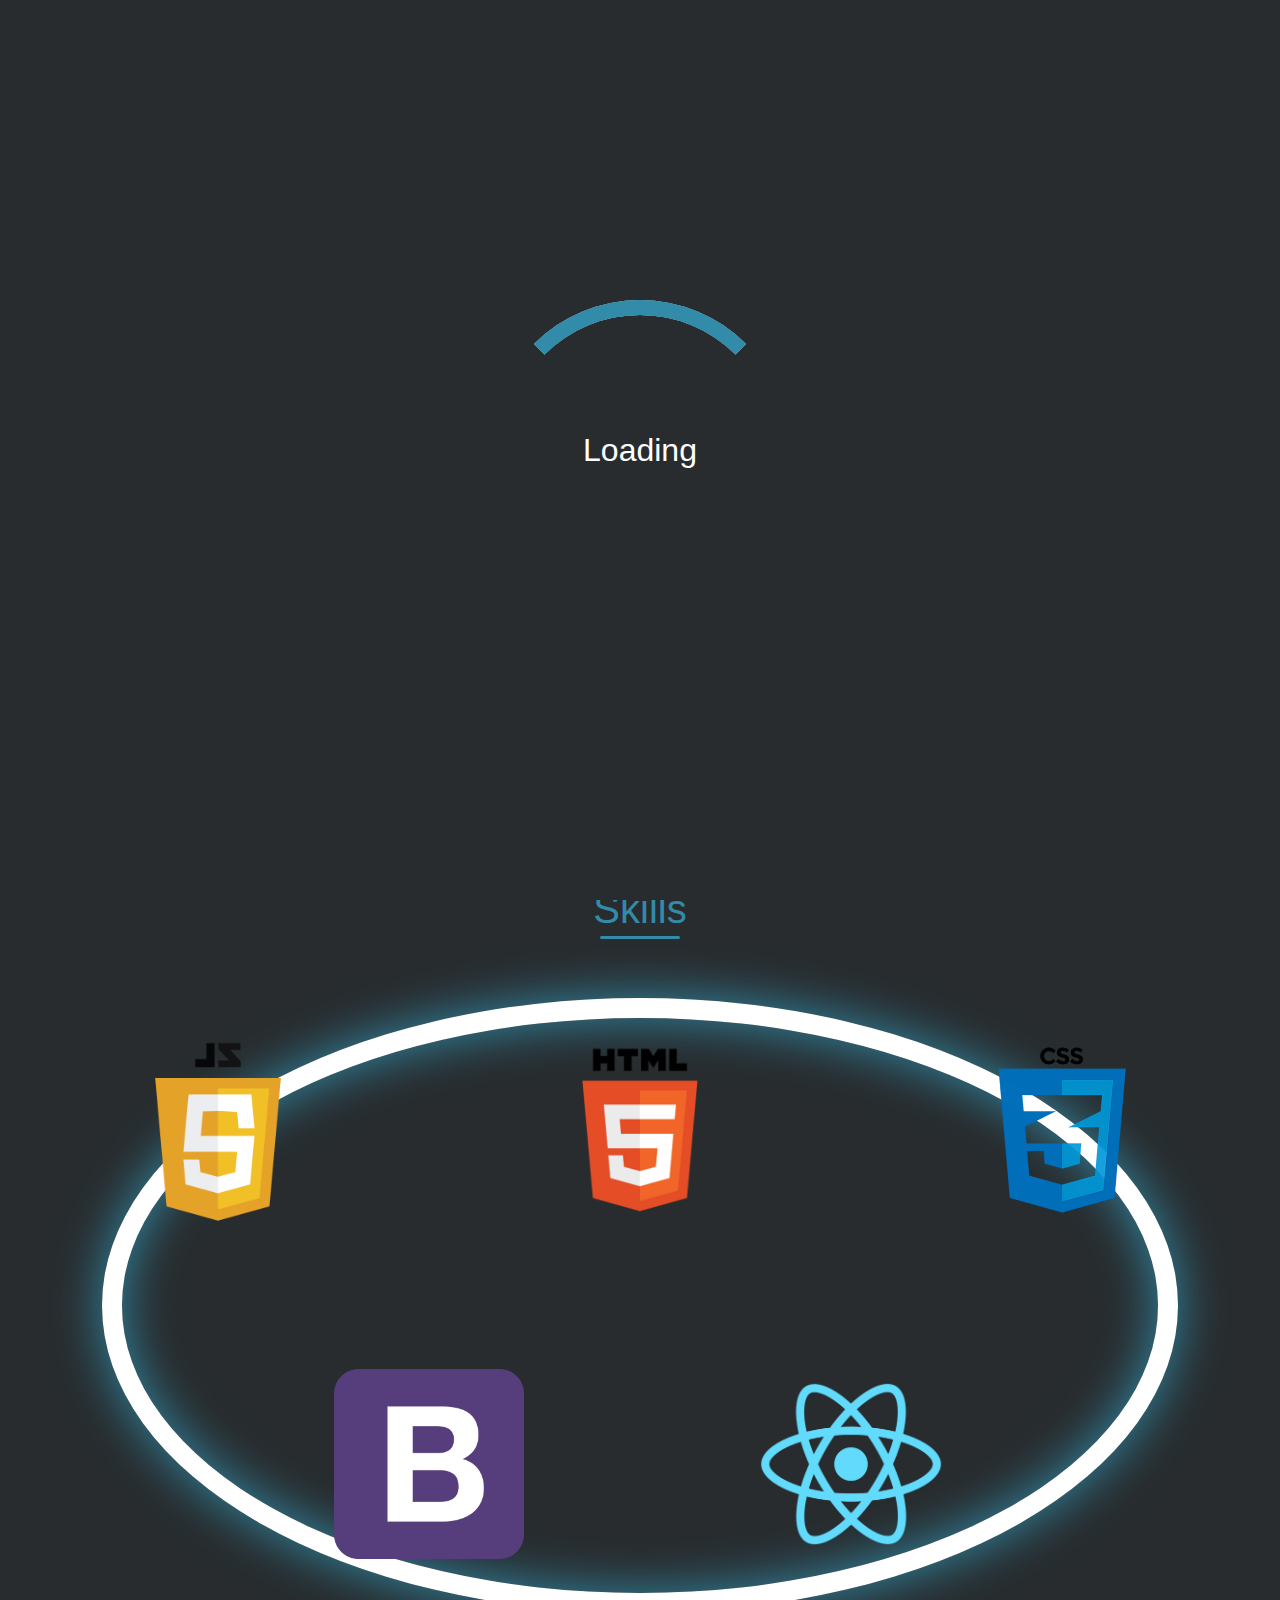
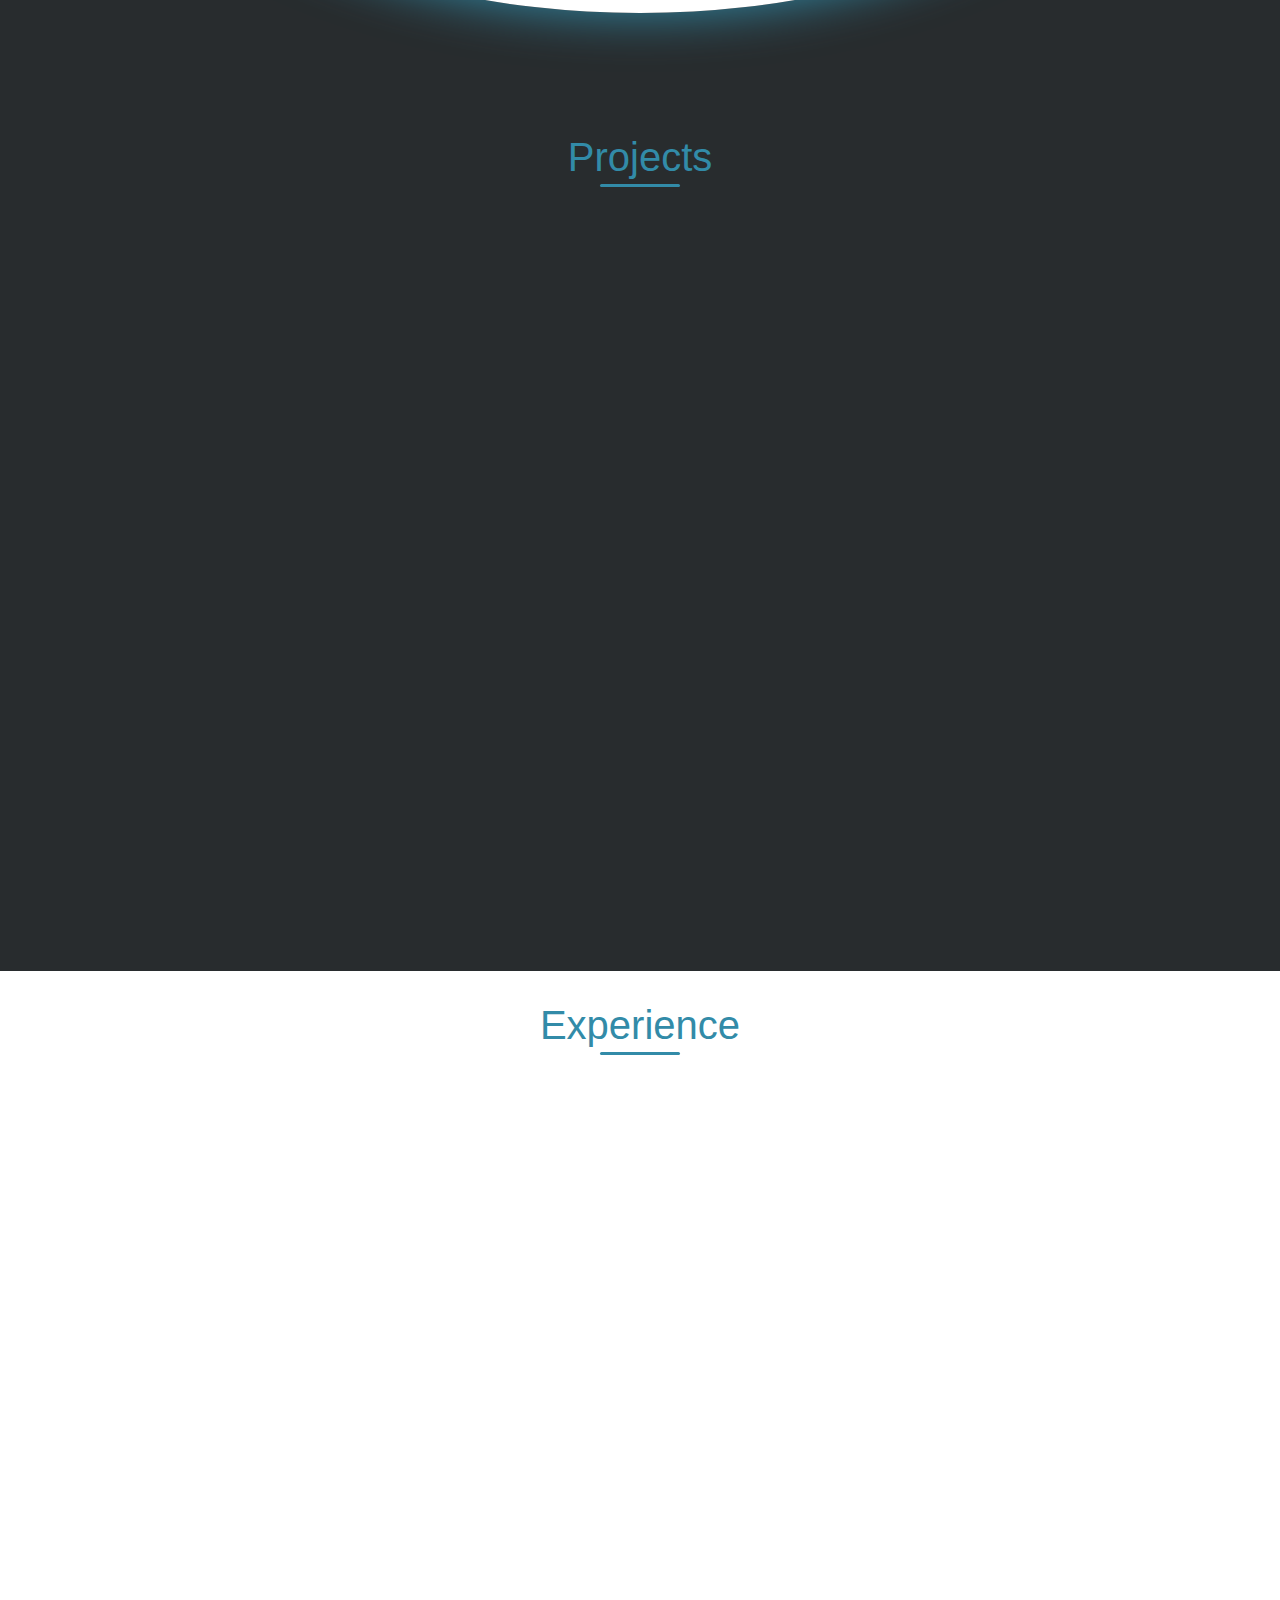
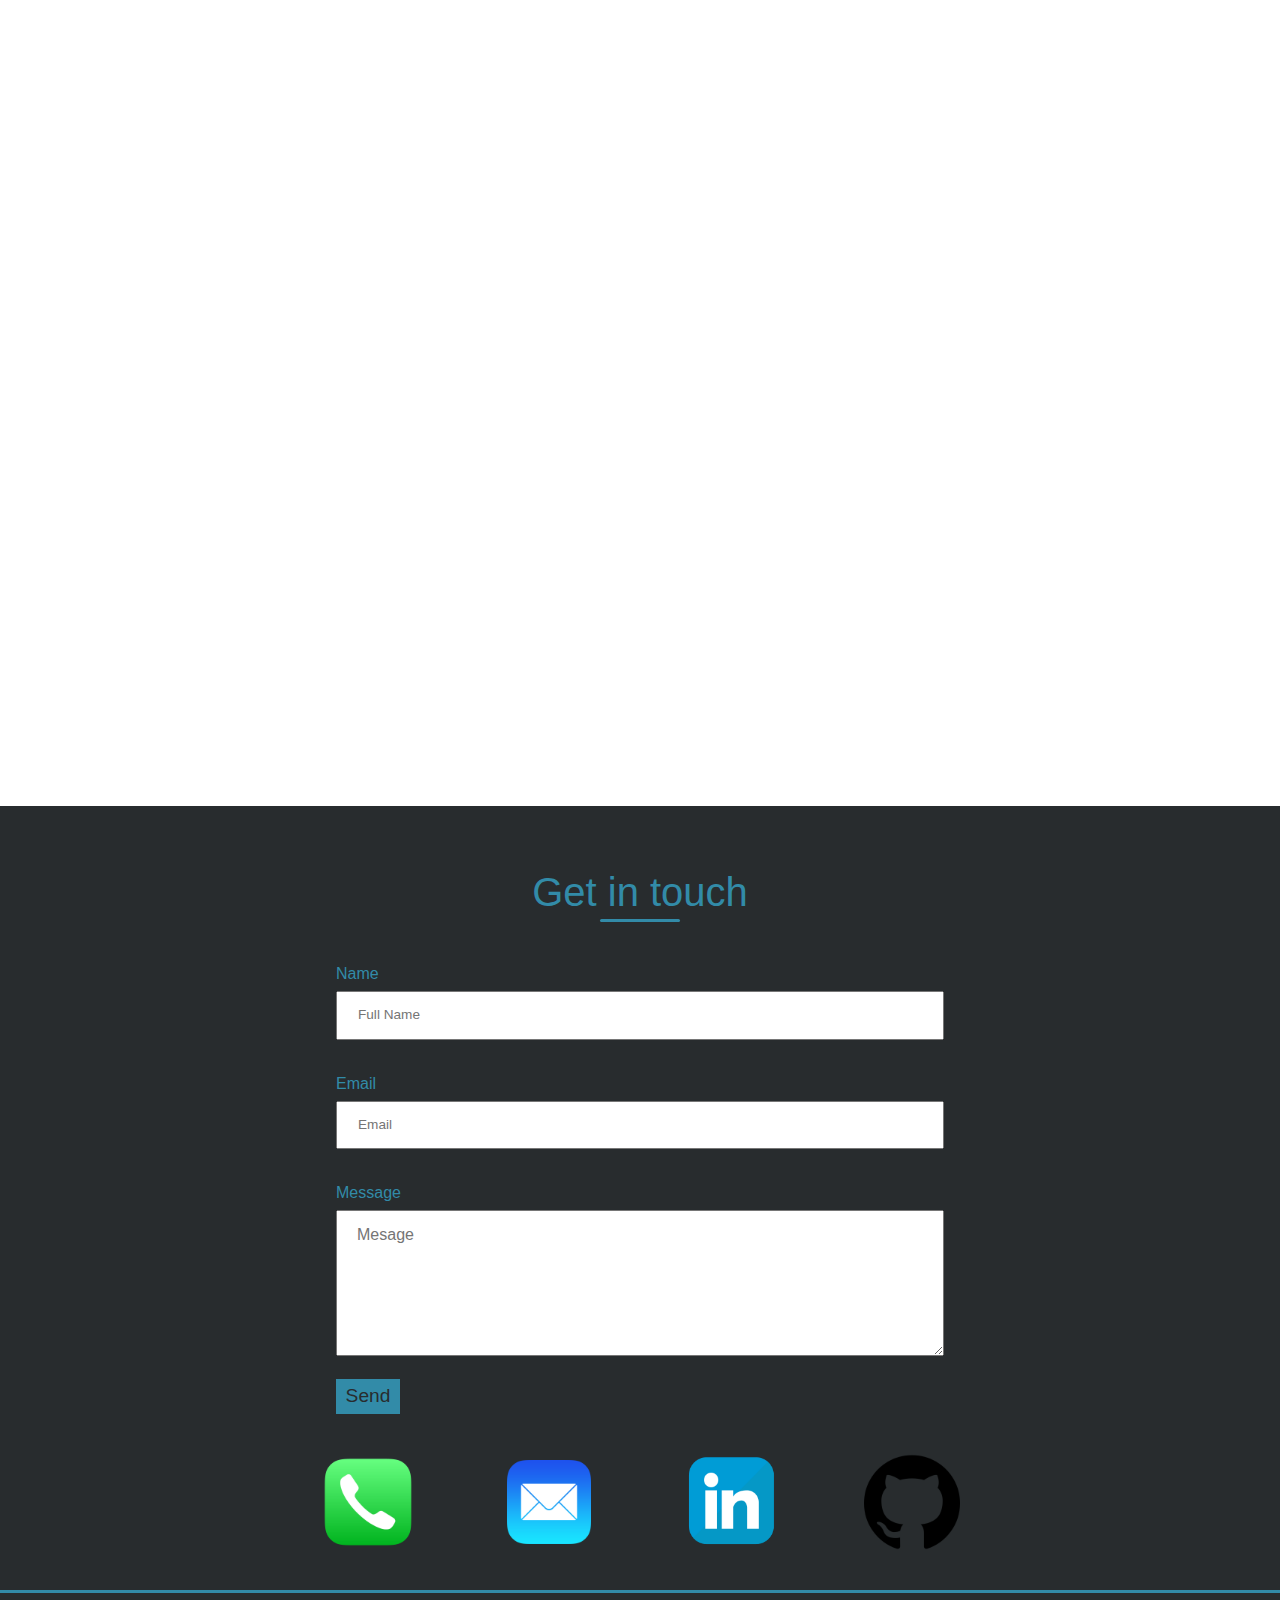
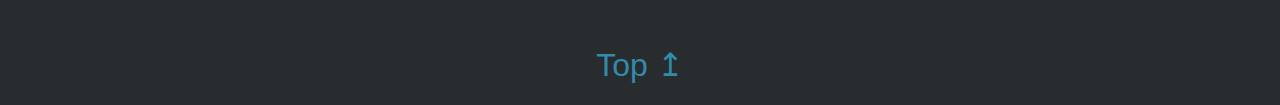
<file: index.html>
<!DOCTYPE html>
<html lang="en">
<head>
    <meta charset="UTF-8">
    <meta name="viewport" content="width=device-width, initial-scale=1.0">
    <title>Jareth's Portfolio</title>
    <link rel="stylesheet" href="/css/style.css">
    <!-- Bootstrap Timeline -->
    <link href="//maxcdn.bootstrapcdn.com/bootstrap/4.1.1/css/bootstrap.min.css" rel="stylesheet" id="bootstrap-css">
    <script src="//maxcdn.bootstrapcdn.com/bootstrap/4.1.1/js/bootstrap.min.js"></script>
    <script src="//cdnjs.cloudflare.com/ajax/libs/jquery/3.2.1/jquery.min.js"></script>
    <link rel="stylesheet" href="https://use.fontawesome.com/releases/v5.2.0/css/all.css" integrity="sha384-hWVjflwFxL6sNzntih27bfxkr27PmbbK/iSvJ+a4+0owXq79v+lsFkW54bOGbiDQ" crossorigin="anonymous">
    <link rel="stylesheet" href="/css/bootstrap.css">
    <!-- Favicon -->
    <link rel="shortcut icon" type="image/jpg" href="image/pexels-lukas-574071.jpg">
</head>
<body class="active">
    <div class="loading-wrapper active">
        <div class="spinner active">
            <div class="spinner-text">Loading</div>
            <div class="spinner-sector spinner-sector-1"></div>
            <div class="spinner-sector spinner-sector-2"></div>
            <div class="spinner-sector spinner-sector-3"></div>
        </div>
    </div>
    
    <header>
        <div id="topContainer">
        <a href="#top" id="home">Jareth Smith</a>
        <nav id="menuItems">
            
            <a data-page="about" href="#about" >About</a>
            <a data-page="skills" href="#skills" >Skills</a>
            <a data-page="projects" href="#projects" >Projects</a>
            <a data-page="experience" href="#experience" >Experience</a>
            <a data-page="contact" href="#contact" >Contact</a>
            
        </nav>
        <img src="image/open-menu.png" alt="" class="menu-icon" id="menuIcon">
        
    </div>
    
    <div class="clear"></div>
    </header>
    
    <section id="top">
        <div class="headingWrap">
       <h1 class="typing"></h1>
    </div>
    </section>
    <hr class="hr">
    <div class="wrapContainer">

    <section data-index="0" id="about" class="about">
        <div id="aboutImage" >
            <div class="head">
                <div class="hair">
                    <div class="hair-corner"></div>
                </div>
                <div class="brows">
                    <div class="brow"></div>
                    <div class="brow"></div>
                </div>
                <div class="eyes">
                    <div class="eye"></div>
                    <div class="eye"></div>
                </div>
                <div class="nose"></div>
                <div class="mouth"></div>
                <div class="ears">
                    <div class="ear"></div>
                    <div class="ear"></div>
                </div>
            </div>
        </div>
        <div id="aboutMe" >
            <h1 class="title">About me</h1>
            <p>I’m a proactive responsible person with a desire to learn new skills, which is why I enrolled myself on a self-funded IT training course to improve my knowledge and practical ability to become a Front-end Developer. I learnt a lot about the fundamentals of programming of languages both front and  back end on this course. 
                <br>
                In January I started to intern as a front end developer for Humanitarian Operations, this required knowledge from the course to be applied in a practical real life environment where I feel my skills have really progressed.
                <br>
                I thrive in a challenging environment where I can continue to push what I know. I’m looking for a Junior Developer role, which will enable me to continue to grow as an IT professional inside the industry.
                 

            </p>
        </div>
    </section>
</div>
<!-- <hr class="hr"> -->
<h1 class="title" id="skill-title">Skills</h1>
    <section data-index="0" id="skills" class="skills ">
        
        
        <!-- <div class="circle"> -->
            <div class="skill-container">
                <div class="animation-container ">
                    <div class="flexBox ">
                        <img src="/image/js.png"  alt="">
                    </div>
                </div>
                <div class="animation-container">
                    <div class="flexBox">
                        <img src="/image/html.png" alt="">
                    </div>
                </div>
                <div class="animation-container">
                    <div class="flexBox">
                        <img src="/image/css.png" alt="">
                    </div>
                </div>
            </div>
            <div class="skill-container ">
                <div class="animation-container">
                    <div class="flexBox">
                        <img src="/image/bootstraplogo.png" alt="">
                    </div>
                </div>
                <div class="animation-container">
                    <div class="flexBox">
                        <img src="/image/reactlogo.png" alt="">
                    </div>
                </div>
            </div>
    </section>
    <div class="wrapContainer">
    <section data-index="0" id="projects" class="projects">
        <h1 class="title margin">Projects</h1>
        <div class="projectsDiv fade-in">
            
            <div class="project1">
                <a href="/barkingBoxes/index.html" target="_blank" class="project-link">
                <h1 class="projectTitle1">Barking Boxes</h1>
                <p class="projectContent">This project is an E-commerce fully responsive website created with HTML, CSS, and JavaScript. There are some cool features to this website which include a fully functioning shopping cart using javascript through local storage.</P>
                </a>
            </div>
       
            <div class="project2">
                <a href="/weather-app/index.html" target="_blank" class="project-link">
                <h1 class="projectTitle2">Weather App</h1>
                <p class="projectContent">This project is created using HTML, CSS and javascript with two Api's. One to search locations around the world then pass it through the other to create a weather forecast. This project also has some cool animation features.</P>
                </a>
            </div>
        </div>
        <div class="projectsDiv fade-in" >
            
            <div class="project4">
                <a href="/PrestigePlastering/index.html" target="_blank" class="project-link">
                <h1 class="projectTitle4">Prestige Plastering</h1>
                <p class="projectContent">Project I did for a client to advertise his plastering business. Created using front-end technologies HTML, CSS3 and JavaScript</P>
                </a>
            </div>
            <div class="project3" >
                <a href="/Battleships-1/singleplayer.html" target="_blank" class="project-link">
                <h1 class="projectTitle3">Battleships</h1>
                <p class="projectContent">A very popular boardgame I love to play made into a fully responsive internet game using subtle animations to add style to the game. Developed using HTML, CSS and JavaScript.</P>
                </a>
            </div>
        </div>
    </section>
    </div>
    <section data-index="0" id="experience" class="experience">
        <h1 class="title margin">Experience</h1>
        <div class="container">
            
            <div class="row">
                <div class="col-md-12">
                    <div class="main-timeline5">
                        <div class="timeline slide-in from-right">
                            <div class="timeline-icon"><span class="year">2021</span></div>
                            <div class="timeline-content">
                                <h3 class="title">Humanitarian Operations - Intern Front End Developer</h3>
                                <p class="description">
                                    This role includes working closely with the designs team as well as the back end developers to create a UI /UX with the consumer in mind. As part of this role I have contributed by putting forward ideas to the design team then implementing these features onto the front end.  
                                </p>
                            </div>
                        </div>
                        <div class="timeline slide-in from-left">
                            <div class="timeline-icon"><span class="year">2020</span></div>
                            <div class="timeline-content">
                                <h3 class="title">Just IT - Developer Program</h3>
                                <p class="description">
                                    I learned an incredible amount of technical skills on this course from front-end development with JavaScript, CSS and HTML to back-end with C#, ASP.NET and SQL Server giving me tons of exposure to different languages and techniques across the board in development.
                                </p>
                            </div>
                        </div>
                        <div class="timeline slide-in from-right">
                            <div class="timeline-icon"><span class="year">2018</span></div>
                            <div class="timeline-content">
                                <h3 class="title">BGL Markets - Futures Trader</h3>
                                <p class="description">
                                    During my time at BGL I had a lot of jobs but most relevant is working with developers to create algorithms that made prices and implemented strategies in the Interest rate market. This required lots of teamwork and effective communication.
                                </p>
                            </div>
                        </div>
                        <div class="timeline slide-in from-left">
                            <div class="timeline-icon"><span class="year">2016</span></div>
                            <div class="timeline-content">
                                <h3 class="title">Personal Trainer</h3>
                                <p class="description">
                                    Being a personal trainer showed me how to work on my own initiative to get new clients and make plans etc, I ran an online program where my clients could login and get meal/ workout plans etc.. This was using wordpress.
                                </p>
                            </div>
                        </div>
                    </div>
                </div>
            </div>
        </div>
    </section>
    <div class="wrapContainer margin-top" >
        <h1 class="title margin">Get in touch</h1>
    <section data-index="0" id="contact" class="contact">
          <form class="contact-form" action="https://formspree.io/f/xqkgyeyp" method="POST">
            <div class="inputwrapper">
                <label for="name" class="newline">Name</label>
                <input type="text" id="name" name="name" class="name" placeholder="Full Name" required>
            </div>
            <div class="inputwrapper">
                <label for="email" class="newline">Email</label>
                <input type="text" name="email" id="email" class="email" placeholder="Email" required>
            </div>
            <div class="inputwrapper">
                <label for="message" class="newline">Message</label>
                <textarea name="message" id="message" class="message" cols="100" rows="5" placeholder="Mesage"></textarea>
            </div>
            <input type="submit" value="Send" class="submitForm">
          </form>
       <div class="fourBox">
            <div class="box1">
                <a href="callto:+447905067359"><img src="/image/phone.png" alt=""></a>
            </div>
            <div class="box1">
                <a href="mailto:jareth_smith@hotmail.com"><img src="/image/mail.png" alt=""></a>
            </div>
            <div class="box1">
                <a href="https://www.linkedin.com/in/jareth-smith-0a225a198/" target="_blank"><img src="/image/linkedin.png" alt="" ></a>
            </div>
            <div class="box1">
                <a href="https://github.com/jareth95" target="_blank"><img src="/image/github.png" alt=""></a>
            </div> 
        </div>     
        <hr class="hr">
       
    
    </section>
</div>
<footer>
    <a href="#top" id="footerB">Top &mapstoup;</a>
</footer>
<script src="/script.js"></script>
</body>
</html>
</file>
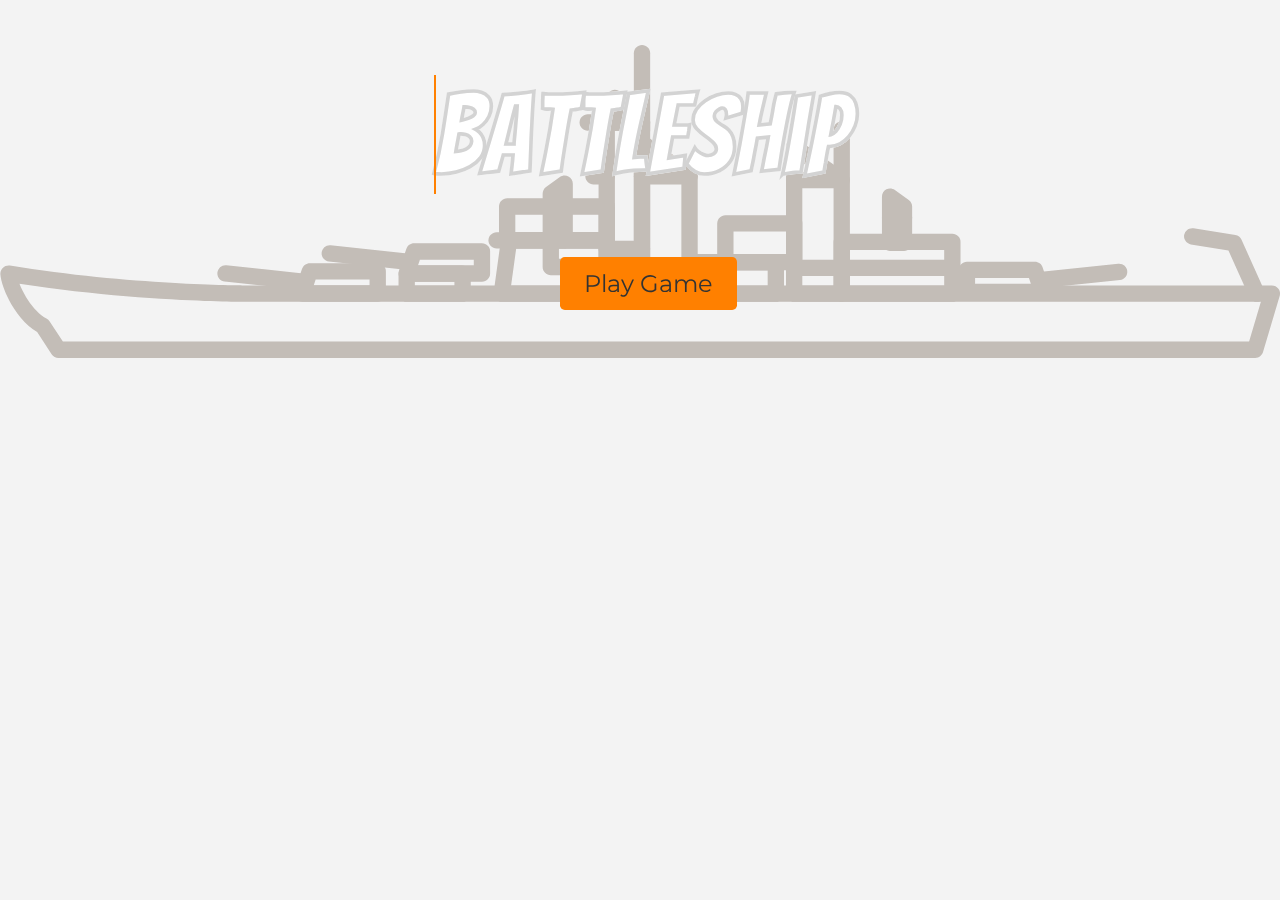
<file: Battleships-1/index.html>
<!DOCTYPE html>
<html lang="en">
<head>
    <meta charset="UTF-8">
    <meta name="viewport" content="width=device-width, initial-scale=1.0">
    <title>Battleships</title>
    <link rel="stylesheet" href="/Battleships-1/style.css">
    <!-- Google font -->
    <link rel="preconnect" href="https://fonts.gstatic.com">
    <link href="https://fonts.googleapis.com/css2?family=Bangers&family=Montserrat&display=swap" rel="stylesheet">
</head>
<body>
    <div class="splash-container">
        <h1 class="splash-title">Battleship</h1>
        <div>
            <a href="/Battleships-1/singleplayer.html" class="btn splash-btn">Play Game</a>
        </div>
    </div>
    <img src="/Battleships-1/images/battleship-large.svg" class="splash-battleship-image" alt="">
</body>
</html>
</file>
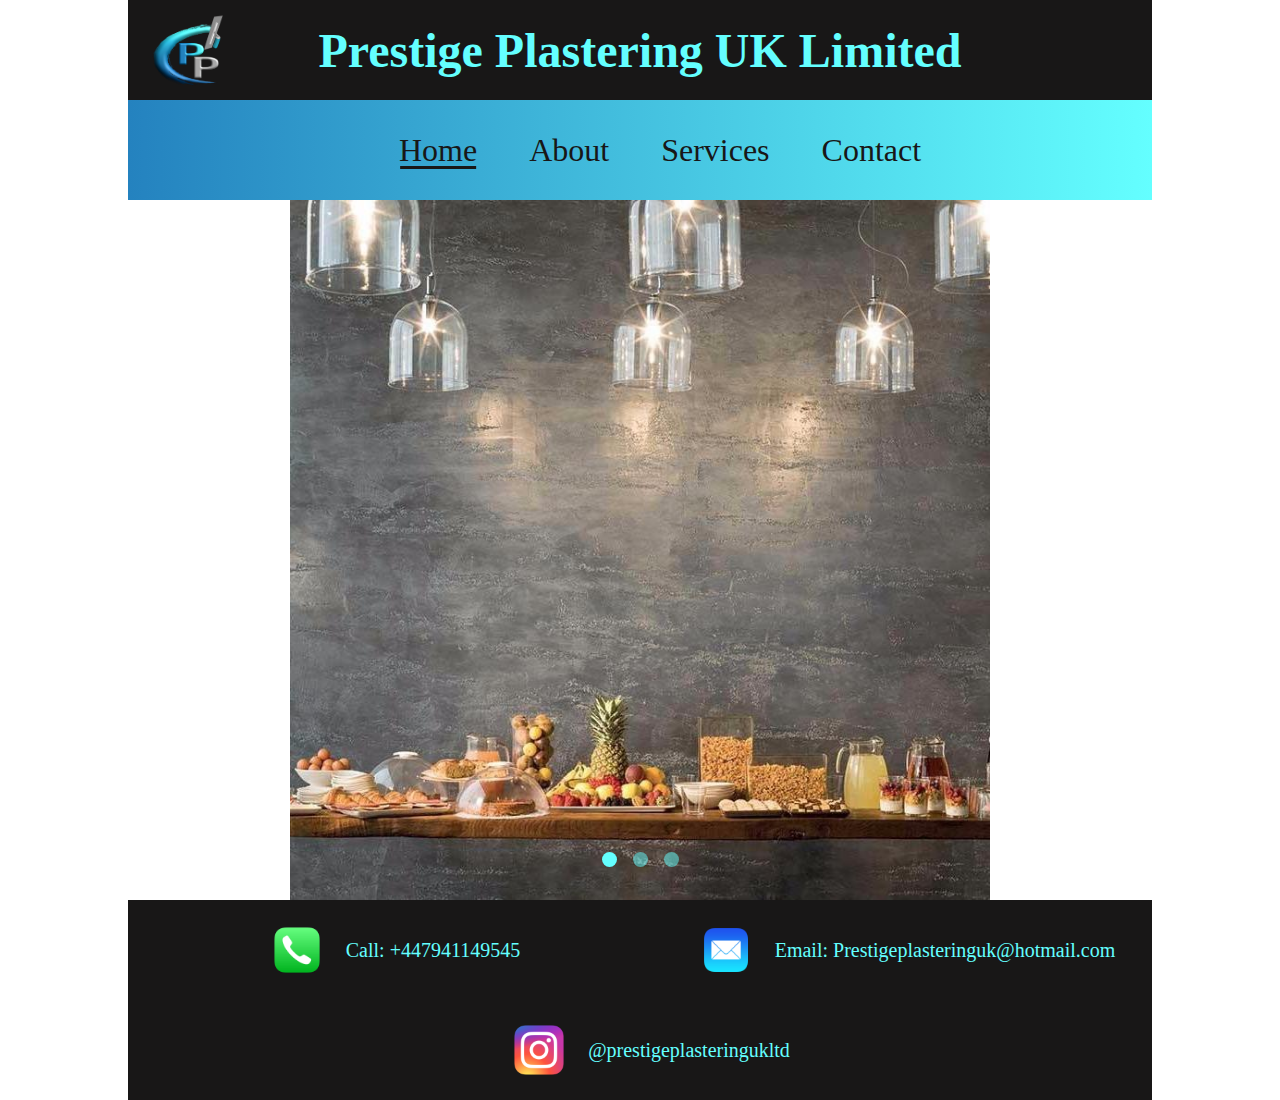
<file: PrestigePlastering/index.html>
<!DOCTYPE html>
<html lang="en">
<head>
    <meta charset="UTF-8">
    <meta http-equiv="X-UA-Compatible" content="IE=edge">
    <meta name="viewport" content="width=device-width, initial-scale=1.0">
    <title>Prestige Plastering</title>
    <link rel="stylesheet" href="/PrestigePlastering/style.css">
    <!-- Favicon -->
    <link rel="shortcut icon" type="image/png" href="/PrestigePlastering/images/fava.jpg">
</head>
<body>
    <div class="container">
        <!-- navbar -->
        <div class="navbar">
            <div class="navbar-top-container">
                <img src="/PrestigePlastering/images/transparent-logo.png" alt="" class="top-logo">
                <h1>Prestige Plastering UK Limited</h1>
                
            </div>
            <div class="navbar-bottom-container">
                <ul id="menu-items">
                    <li class="active"><a href="/PrestigePlastering/index.html">Home</a></li>
                    <li><a href="/PrestigePlastering/about.html">About</a></li>
                    <li><a href="/PrestigePlastering/services.html">Services</a></li>
                    <li><a href="/PrestigePlastering/contact.html">Contact</a></li>
                </ul>
                <img src="/PrestigePlastering/images/transparent-logo.png" class="logo" alt="">
                <div class="menu-icon">
                    <div></div>
                    <div></div>
                    <div></div>
                </div>
            </div>
        </div>
        <!-- main -->
        <main>
            <div class="home-page-carosuel-container">
                <div class="carousel-item active">
                    <img src="/PrestigePlastering/images/polished-plaster-images/4.jpg" class="carousel-image" alt="...">
                  </div>
                  <div class="carousel-item">
                    <img src="/PrestigePlastering/images/polished-plaster-images/7.jpg" class="carousel-image" alt="...">
                  </div>
                  <div class="carousel-item">
                    <img src="/PrestigePlastering/images/polished-plaster-images/12.jpg" class="carousel-image" alt="...">
                  </div>
                  <div class="selected-container">
                      <div class="carousel-div active"></div>
                      <div class="carousel-div"></div>
                      <div class="carousel-div"></div>
                  </div>
            </div>
        </main>
        <div class="footer">
            <div class="footer-phone-container">
                <a href="callto:+447941149545">
                    <img src="/PrestigePlastering/images/phone.png" alt="">
                    <p>Call: +447941149545</p>
                </a>
            </div>
            <div class="footer-email-container">
                <a href="mailto:Prestigeplasteringuk@hotmail.com">
                    <img src="/PrestigePlastering/images/mail.png" alt="">
                    <p>Email: Prestigeplasteringuk@hotmail.com</p>
                </a>
            </div>
            <div class="footer-instagram-container">
                <a href="https://www.instagram.com/prestigeplasteringukltd/">
                    <img src="/PrestigePlastering/images/instagramLogo.webp" alt="">
                    <p>@prestigeplasteringukltd</p>
                </a>
            </div>
        </div>
    </div>
    <script src="/PrestigePlastering/app.js"></script>
</body>
</html>
</file>
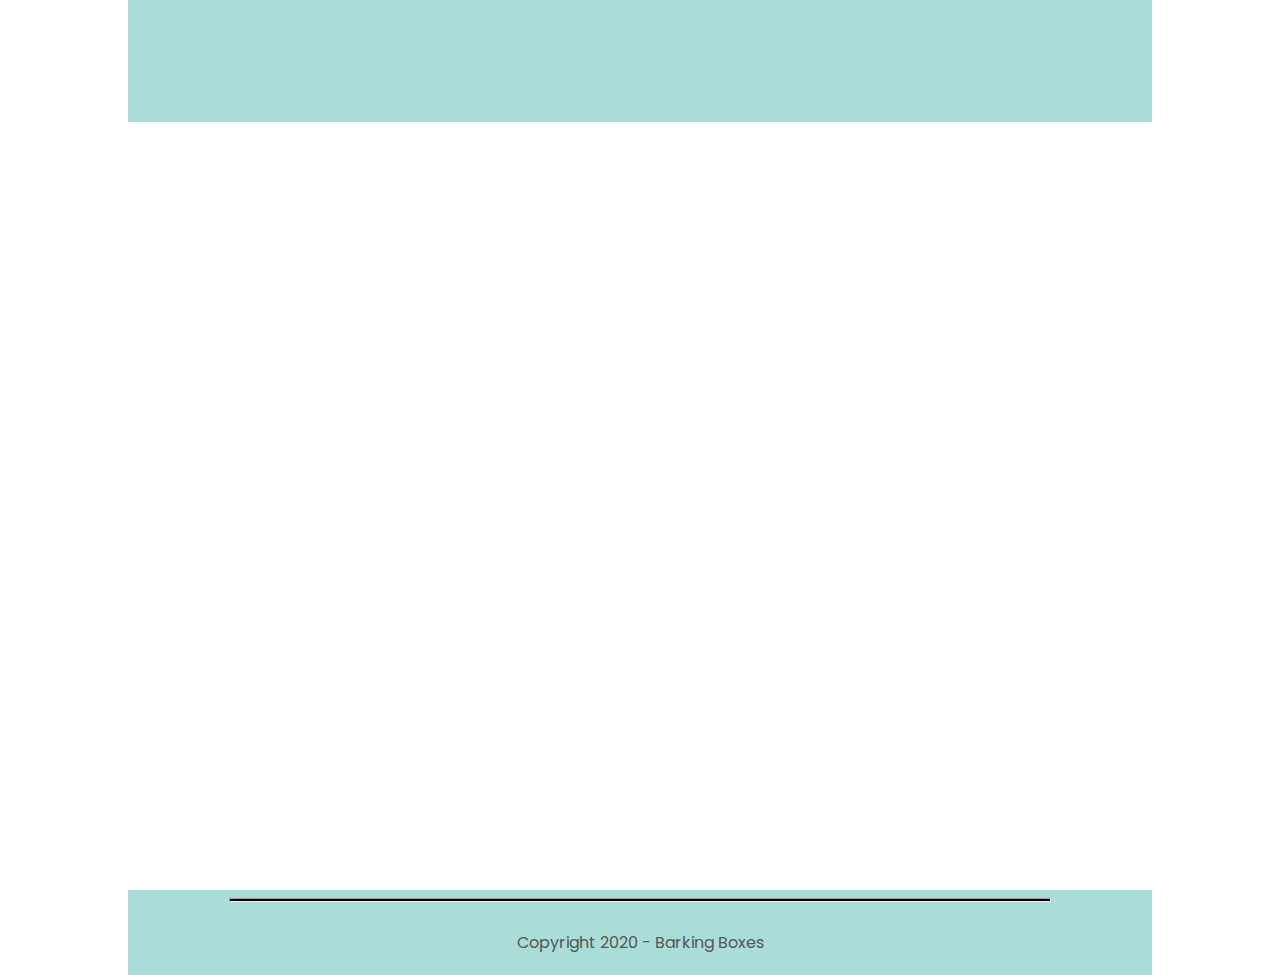
<file: barkingBoxes/contact.html>
<!DOCTYPE html> 
<html lang="en">
<head>
    <meta charset="UTF-8">
    <meta name="viewport" content="width=device-width, initial-scale=1.0, shrink-to-fit=no">
    <title>Contact Us</title>
    <!-- Css -->
    <link rel="stylesheet" href="/barkingBoxes/style.css">
    <!-- Google fonts -->
    <link href="https://fonts.googleapis.com/css2?family=Poppins:wght@300;400;500;600;700&display=swap" rel="stylesheet">
    <!-- Font awesome -->
    <link rel="stylesheet" href="https://stackpath.bootstrapcdn.com/font-awesome/4.7.0/css/font-awesome.min.css">
    <!-- Favicon -->
    <link rel="shortcut icon" type="image/png" href="/barkingBoxes//Images/Favicon.png">
</head>
<body>
  <!-- Nav -->
  <div class="container">
    <div class="navbar">
      <div class="logo">
        <a href="/barkingBoxes/index.html"><img src="/barkingBoxes/Images/Barking-boxes-nav.png" alt=""></a>
      </div>
      <nav>
        <ul id="menuItems">
          <li><a href="/barkingBoxes/index.html"  class="nav-link">Home</a></li>
          <li><a href="/barkingBoxes/product_page.html"  class="nav-link">Boxes</a></li>
          <li><a href="/barkingBoxes/contact.html"  class="nav-link">Contact</a></li>
        </ul>
      </nav>
      <a href="/barkingBoxes/shopping_cart.html">
          
        <img src="/barkingBoxes/Images/shopping-cart.png" alt="" width="30px" height="30px" id="showCart">
        <p class="cartQuantity displayNone">0</p>
      </a>
        <img src="/barkingBoxes/Images/open-menu.png" alt="" class="menu-icon" id="menuIcon" >
    </div>
  </div>
      <!-- Form -->
      <div class="small-container">
          <div class="row">
        <div class="col-2">
        <h1 class="title">Contact Us</h1>
        <p>Do you have any questions? Please do not hesitate to contact us directly. Our team will come back to you as soon as possible.</p>
        <form class="contact-form" action="https://formspree.io/f/xqkgyeyp" method="POST">
        <div class="inputwrapper">
        <label for="name" class="newline">Name</label>
        <input type="text" name="name" class="name" placeholder="Full Name" required>
        </div>
        <div class="inputwrapper">
        <label for="email" class="newline">Email</label>
        <input type="text" name="email" class="email" placeholder="Email" required>
        </div>
        
        <div class="inputwrapper">
        <label for="message" class="newline">Message</label>
        <textarea name="message" class="message" cols="100" rows="5" placeholder="Ask us anything"></textarea>
        </div>
        <input type="submit" value="Send" class="btn submit"></a>
        </div>
        <img src="/barkingBoxes/Images/Barking boxes background60.png" alt="">
      </div>

      </div>
 <!-- Footer -->
 <div class="footer">
     
  <div class="brands">
    <div class="small-container">
      <div class="row">
        
      </div>
    </div>
  </div>
    <hr>
    <p class="copyright">Copyright 2020 - Barking Boxes</p>
</div>

<!-- JS-->
<script src="/barkingBoxes/script.js"></script> 
<script src="/barkingBoxes/shoppingCart.js"></script>
</body>
</html>
</file>
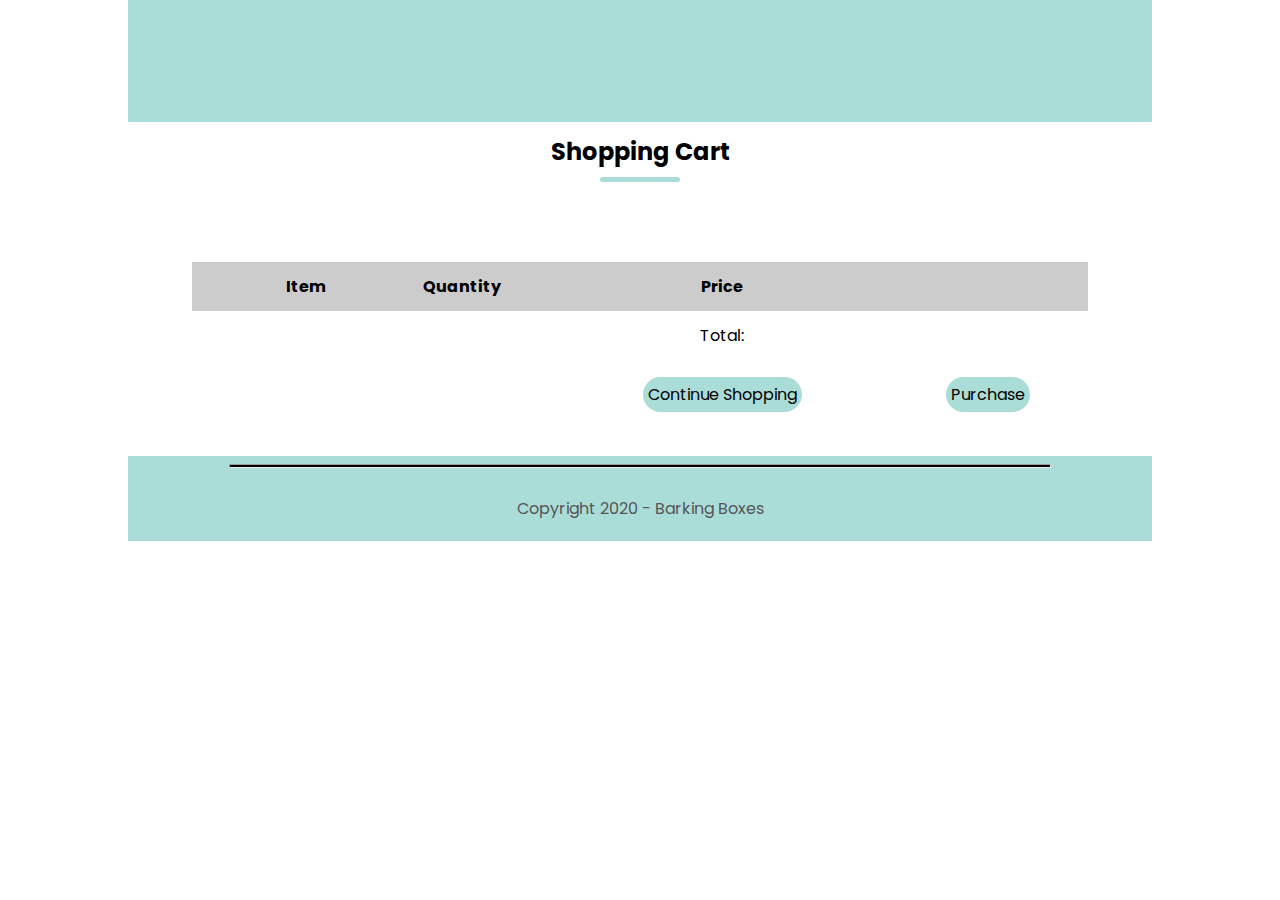
<file: barkingBoxes/shopping_cart.html>
<!DOCTYPE html>
<html lang="en">
<head>
    <meta charset="UTF-8">
    <meta name="viewport" content="width=device-width, initial-scale=1.0">
    <title>Shopping Cart</title>
    <!-- Css -->
    <link rel="stylesheet" href="/barkingBoxes/style.css">
    <!-- Google fonts -->
    <link href="https://fonts.googleapis.com/css2?family=Poppins:wght@300;400;500;600;700&display=swap" rel="stylesheet">
    <!-- Font awesome -->
    <link rel="stylesheet" href="https://stackpath.bootstrapcdn.com/font-awesome/4.7.0/css/font-awesome.min.css">
    <!-- Favicon -->
    <link rel="shortcut icon" type="image/png" href="/barkingBoxes//Images/Favicon.png">
</head>
<body>
   <!-- Nav -->
   <div class="container">
    <div class="navbar">
      <div class="logo">
        <a href="/barkingBoxes/index.html"><img src="/barkingBoxes/Images/Barking-boxes-nav.png" alt=""></a>
      </div>
      <nav>
        <ul id="menuItems">
          <li><a href="/barkingBoxes/index.html"  class="nav-link">Home</a></li>
          <li><a href="/barkingBoxes/product_page.html"  class="nav-link">Boxes</a></li>
          <li><a href="/barkingBoxes/contact.html"  class="nav-link">Contact</a></li>
        </ul>
      </nav>
      

      <a href="/barkingBoxes/shopping_cart.html">
          
        <img src="/barkingBoxes/Images/shopping-cart.png" alt="" width="30px" height="30px" id="showCart">
        <p class="cartQuantity displayNone">0</p>
      </a>
        <img src="/barkingBoxes/Images/open-menu.png" alt="" class="menu-icon" id="menuIcon" >
    </div>
  </div>

  <!-- Shopping Cart -->
  <h2 class="title">Shopping Cart</h2>
<Table id="cart" class="shoppingCart">
  <thead>
  <tr>
    <th></th>
    <th>Item</th>
    <th>Quantity</th>
    <th>Price</th>
    <th></th>
  </tr>
</thead>


  <tr>
    <td></td>
    <td></td>
    <td></td>
    <td>Total:</td>
    <td id="Total"></td>
    </tr>
    <tr>
    <td></td>
    <td></td>
    <td></td>
    <td><a href="/barkingBoxes/product_page.html" class="btnCart">Continue Shopping</a></td>
    <td><a href="" class="btnCart" id="purchase">Purchase</a></td>
    </tr>
</Table>
 <!-- Footer -->
 <div class="footer">
     
  <div class="brands">
    <div class="small-container">
      <div class="row">
        
      </div>
    </div>
  </div>
    <hr>
    <p class="copyright">Copyright 2020 - Barking Boxes</p>
</div>
<script src="/barkingBoxes/script.js"></script>
<script src="/barkingBoxes/shoppingCart.js"></script>
</body>
</html>
</file>
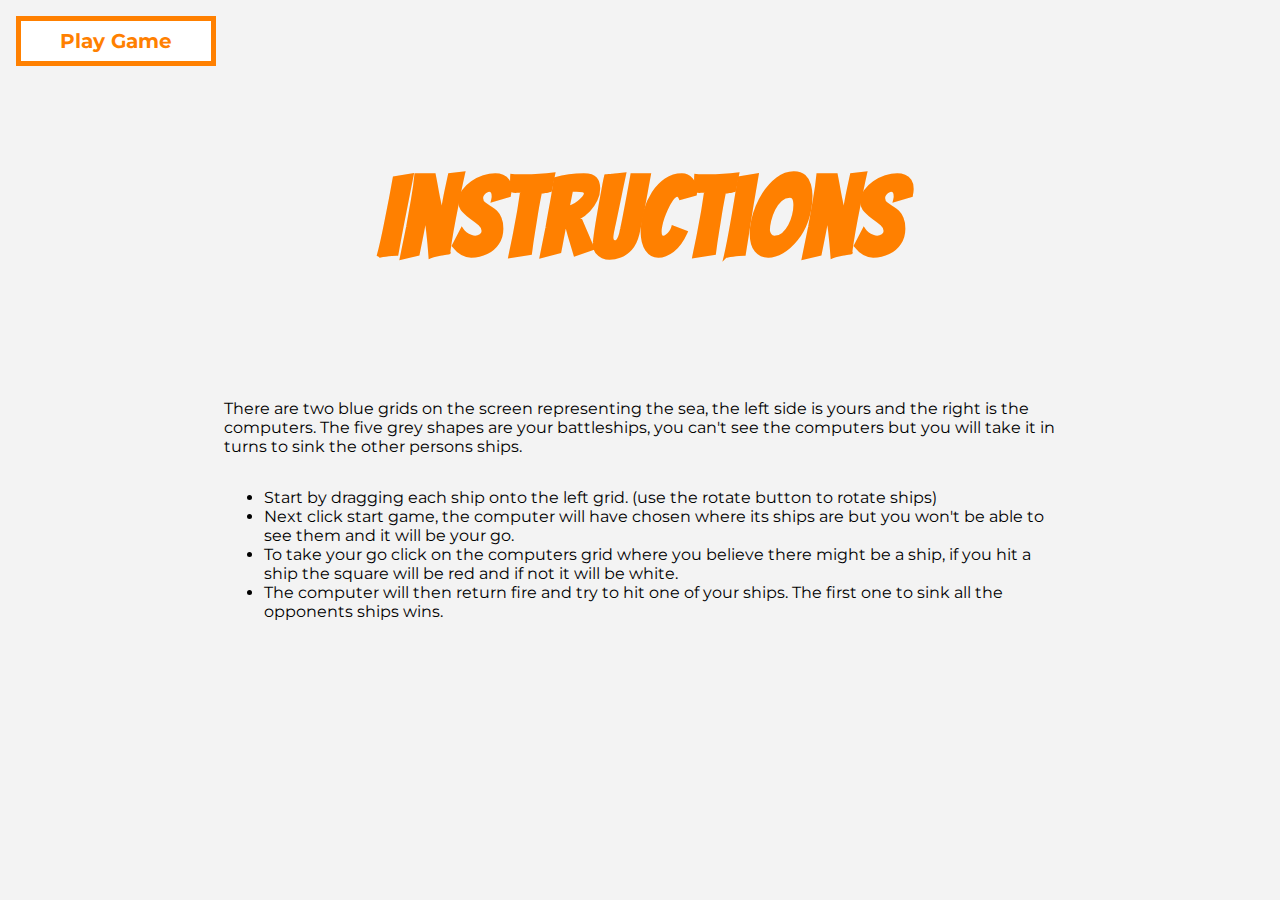
<file: Battleships-1/instructions.html>
<!DOCTYPE html>
<html lang="en">
<head>
    <meta charset="UTF-8">
    <meta name="viewport" content="width=device-width, initial-scale=1.0">
    <title>Battleship Instructions</title>
    <link rel="stylesheet" href="/Battleships-1/style.css">
    <!-- Google font -->
    <link rel="preconnect" href="https://fonts.gstatic.com">
    <link href="https://fonts.googleapis.com/css2?family=Bangers&family=Montserrat&display=swap" rel="stylesheet">
</head>
<body>
    <div class="btn-3d">
        <a href="/Battleships-1/singleplayer.html">
            <div class="side default-side">Play Game</div>
            <div class="side hover-side">Click me!</div>
        </a>
    </div>
    <div class="splash-container">
        <h1 class="splash-title-game-start">Instructions</h1>
        <div class="splash-container-content">
        <p>There are two blue grids on the screen representing the sea, the left side is yours and the right is the computers. The five grey shapes are your battleships, you can't see the computers but you will take it in turns to sink the other persons ships.</p>
        <ul>
            <li>Start by dragging each ship onto the left grid. (use the rotate button to rotate ships)</li>
            <li>Next click start game, the computer will have chosen where its ships are but you won't be able to see them and it will be your go.</li>
            <li>To take your go click on the computers grid where you believe there might be a ship, if you hit a ship the square will be red and if not it will be white.</li>
            <li>The computer will then return fire and try to hit one of your ships. The first one to sink all the opponents ships wins.</li>
        </ul>
    </div>
    </div>
    

</body>
</html>
</file>
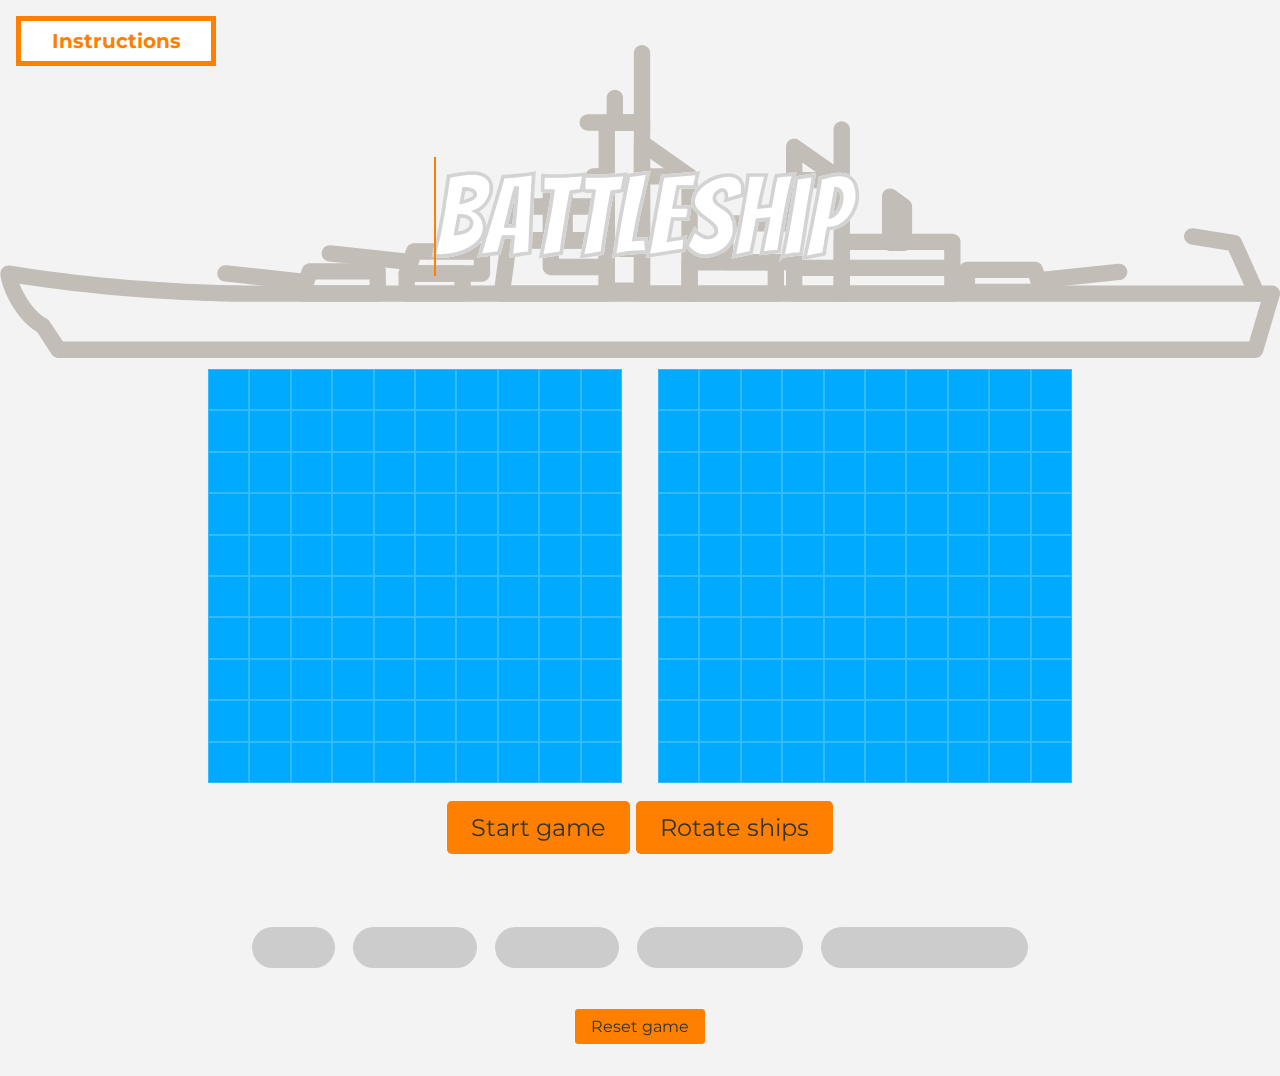
<file: Battleships-1/singleplayer.html>
<!DOCTYPE html>
<html lang="en">
<head>
    <meta charset="UTF-8">
    <meta name="viewport" content="width=device-width, initial-scale=1.0">
    <title>Battleships</title>
    <link rel="stylesheet" href="/Battleships-1/style.css">
    <!-- Google font -->
    <link rel="preconnect" href="https://fonts.gstatic.com">
    <link href="https://fonts.googleapis.com/css2?family=Bangers&family=Montserrat&display=swap" rel="stylesheet">
</head>
<body>
    <div class="btn-3d">
        <a href="/Battleships-1/instructions.html">
            <div class="side default-side">Instructions</div>
            <div class="side hover-side">Click me!</div>
        </a>
    </div>
    <div class="splash-container">
        <h1 class="splash-title" data-text="Battleship" id="battleship-title">Battleship</h1>
    </div>
    <img src="/Battleships-1/images/battleship-large.svg" class="splash-battleship-image" alt="" id="battleship-image">
        <div class="container">
            <div class="battleship-grid user-gameBoard"></div>
            <div class="battleship-grid computer-gameBoard"></div>
        </div>
        <div class="container hidden-info">
            <div class="setup-buttons">
                <button id="start" class="btn">Start game</button>
                <button id="rotate" class="btn">Rotate ships</button>  
            </div>
            <h3 id="whose-go" class="info-text"></h3>
            <h3 id="info" class="info-text"></h3>
        </div>

        <div class="container"><div class="display-ships">
        <div class="ship destroyer-container" draggable="true"><div id="destroyer-0"></div><div id="destroyer-1"></div></div>
        <div class="ship submarine-container" draggable="true"><div id="submarine-0"></div><div id="submarine-1"></div><div id="submarine-2"></div></div>
        <div class="ship cruiser-container" draggable="true"><div id="cruiser-0"></div><div id="cruiser-1"></div><div id="cruiser-2"></div></div>
        <div class="ship battleship-container" draggable="true"><div id="battleship-0"></div><div id="battleship-1"></div><div id="battleship-2"></div><div id="battleship-3"></div></div>
        <div class="ship carrier-container" draggable="true"><div id="carrier-0"></div><div id="carrier-1"></div><div id="carrier-2"></div><div id="carrier-3"></div><div id="carrier-4"></div></div>
        </div></div>
        <div class="container">
            <button id="reset" class="btn">Reset game</button>
        </div>

    <script src="/Battleships-1/app.js"></script>
</body>
</html>
</file>
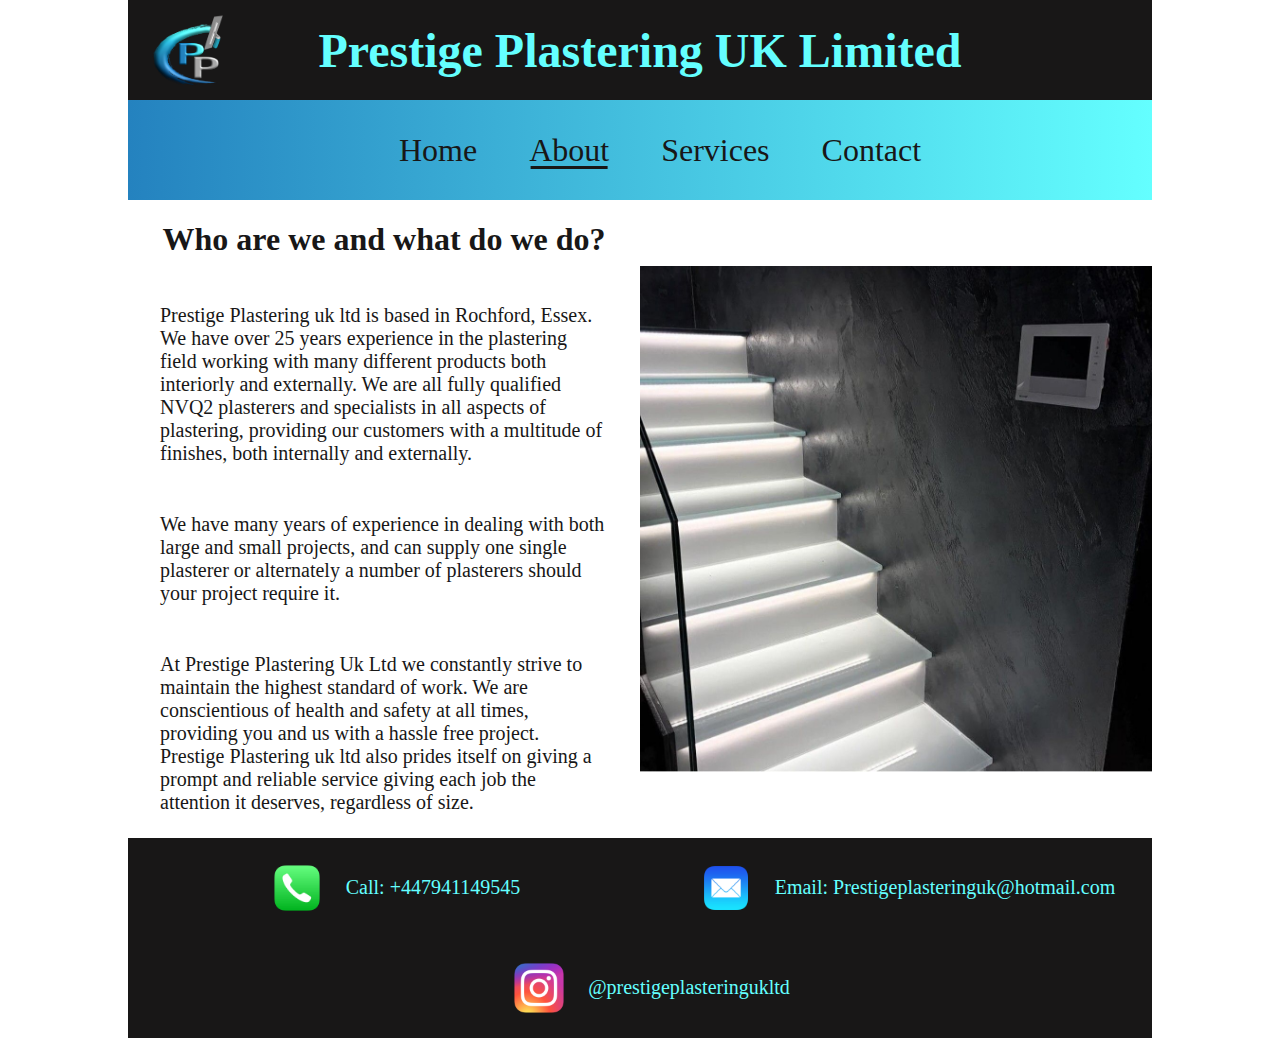
<file: PrestigePlastering/about.html>
<!DOCTYPE html>
<html lang="en">
<head>
    <meta charset="UTF-8">
    <meta http-equiv="X-UA-Compatible" content="IE=edge">
    <meta name="viewport" content="width=device-width, initial-scale=1.0">
    <title>Prestige Plastering</title>
    <link rel="stylesheet" href="/PrestigePlastering/style.css">
    <!-- Favicon -->
    <link rel="shortcut icon" type="image/png" href="/PrestigePlastering/images/fava.jpg">
</head>
<body>
    <div class="container">
        <!-- navbar -->
        <div class="navbar">
            <div class="navbar-top-container">
                <img src="/PrestigePlastering/images/transparent-logo.png" alt="" class="top-logo">
                <h1>Prestige Plastering UK Limited</h1>
                
            </div>
            <div class="navbar-bottom-container">
                <ul id="menu-items">
                    <li ><a href="/PrestigePlastering/index.html">Home</a></li>
                    <li class="active"><a href="/PrestigePlastering/about.html">About</a></li>
                    <li><a href="/PrestigePlastering/services.html">Services</a></li>
                    <li><a href="/PrestigePlastering/contact.html">Contact</a></li>
                </ul>
                <img src="/PrestigePlastering/images/transparent-logo.png" class="logo" alt="">
                <div class="menu-icon">
                    <div></div>
                    <div></div>
                    <div></div>
                </div>
                
            </div>
        </div>
        <!-- main -->
        <div class="about-page-main-container">
            <div class="about-page-writing-container">
                <h1 class="main-page-header">Who are we and what do we do?</h1>
                <p class="about-page-text">Prestige Plastering uk ltd is based in Rochford, Essex. We have over 25 years experience in the plastering field working with many different products both interiorly and externally. We are all fully qualified NVQ2 plasterers and specialists in all aspects of plastering, providing our customers with a multitude of finishes, both internally and externally.</p>
                <p class="about-page-text">We have many years of experience in dealing with both large and small projects, and can supply one single plasterer or alternately a number of plasterers should your project require it.</p>
                <p class="about-page-text">At Prestige Plastering Uk Ltd we constantly strive to maintain the highest standard of work. We are conscientious of health and safety at all times, providing you and us with a hassle free project. Prestige Plastering uk ltd also prides itself on giving a prompt and reliable service giving each job the attention it deserves, regardless of size.</p>
            </div>
            <div class="about-page-image-container">
                <img src="/PrestigePlastering/images/polished-plaster-images/10.jpg" alt="">
            </div>
        </div>
        <!-- footer -->
        <div class="footer">
            <div class="footer-phone-container">
                <a href="callto:+447941149545">
                    <img src="/PrestigePlastering/images/phone.png" alt="">
                    <p>Call: +447941149545</p>
                </a>
            </div>
            <div class="footer-email-container">
                <a href="mailto:Prestigeplasteringuk@hotmail.com">
                    <img src="/PrestigePlastering/images/mail.png" alt="">
                    <p>Email: Prestigeplasteringuk@hotmail.com</p>
                </a>
            </div>
            <div class="footer-instagram-container">
                <a href="https://www.instagram.com/prestigeplasteringukltd/">
                    <img src="/PrestigePlastering/images/instagramLogo.webp" alt="">
                    <p>@prestigeplasteringukltd</p>
                </a>
            </div>
        </div>
    </div>
    <script src="/PrestigePlastering/app.js"></script>
</body>
</html>
</file>
<file: css/style.css>
*{
    margin: 0;
    scroll-behavior: smooth;
}
#topContainer {
    width: 70%;
    margin: auto;
}
#top {
    display: none;
}
#top.active {
    display: block;
    animation: fade-in 2s linear forwards;
}
header.active {
    background-color: #282c2e; 
    position: fixed;
    top: 0;
    z-index: 100;
    width: 100%;  
    padding-bottom: 1rem;
    padding-top: 1rem;
    animation: fade-in 2s linear forwards;
}
@keyframes fade-in {
    0% {
        opacity: 0;
    }
    100% {
        opacity: 1;
    }
}
header {
    display: none;
}
body {
    background-color: #282c2e;
}
body.active {
    height: 100vh;
    overflow: hidden;
}
.loading-wrapper {
    display: none;
}
.loading-wrapper.active {
    background-color: #282c2e;
    display: flex;
    justify-content: center;
    align-items: center;
    height: 100vh;
    width: 100vw;
    z-index: 1000;
    position: fixed;
    animation: fade-out 3s linear forwards;
    animation-delay: 4s;
}
@keyframes fade-out {
    0% {
        opacity: 1;
    }
    100% {
        opacity: 0;
    }
}
.spinner.active {
    display: flex;
    justify-content: center;
    align-items: center;
    width: 300px;
    height: 300px;
    position: relative;
}
.spinner-sector {
    border-radius: 50%;
    position: absolute;
    width: 100%;
    height: 100%;
    border: 15px solid transparent;
    /* mix-blend-mode: overlay; */
}
.spinner-text {
    font-size: 2em;
    color: white;
    animation: loading-opacity 3s ease-in-out infinite;
}
.spinner-sector-1 {
    animation: rotate 2s ease-out infinite;
    border-top: 15px solid white;
}
.spinner-sector-2 {
    animation: rotate 2.5s ease-in infinite;
    border-top: 15px solid #328ba8;
}
.spinner-sector-3 {
    animation: rotate 1.5s ease-in-out infinite;
    border-top: 15px solid #328ba8;
}
@keyframes rotate {
    form { transform: rotate(0);}
    to { transform: rotate(360deg);}
}
@keyframes loading-opacity {
    0%, 100% {
        opacity: 1;
    }
    25%, 75% {
        opacity: .5;
    }
    50% {
        opacity: .1;
    }
}
#menuItems {
    overflow-x: visible;
    margin-top: 0.5rem;
    display: block;
    float: right;
}
.nav-scrolled {
    opacity: 0.9;
}
#bottom {
    bottom: -100px;
}
nav a {
    text-decoration: none;
    color: #328ba8;
    margin-right: 2rem;
    font-size: 1.2rem;
    padding: 0.5rem;
    opacity: 1;
    position: relative;
    z-index: 1;
    transition: 0.5s ease-in;
}
nav a::after {
    content:"";
    position: absolute;
    top: 0;
    left: 0;
    width: 100%;
    height: 100%;
    background:#328ba8;
    z-index: -1;
    transform: scalex(0);
    transition: transform 300ms ease-in;
}
nav a:hover::after {
    transform: scalex(1);
}
nav a:hover {
    color: #282c2e;
    text-decoration: none;
}
#home {
    text-decoration: none;
    color:#328ba8;
    font-size: 2rem;
    float: left;
}
.clear {
    clear: both;
}
#top {
    height: 90vh;
    margin-top: 5rem;
    background: linear-gradient(rgba(0, 0, 0, 0.5), rgba(0,0,0,0.5)), url("/image/pexels-lukas-574071.jpg");
    background-size: cover;
}
.title {
    text-align: center;
    position: relative;
    line-height: 60px;
    color:#328ba8;
}
.margin {
    margin: 1.5rem;
}
#skill-title {
    background-color: #282c2e;
    margin: 0;
}
.margin-top {
    margin-top: 2rem;
}
.title::after{
    content: '';
    background: #328ba8;
    width: 80px;
    height: 3px;
    border-radius: 5px;
    position: absolute;
    bottom: 0;
    left: 50%;
    transform: translateX(-50%);
}
#about {
    width: 70%;
    display: flex;
    justify-content: space-between;
    margin: auto;
    padding: 2rem;
    background-color: #282c2e;
    margin-bottom: 3rem;
}
#aboutImage {
    flex-basis: 45%;
    display: flex;
    justify-content: center;
    align-items: center;
   
}
#aboutMe {
    flex-basis: 55%;
    background-color: #282c2e;
    color: #fff;
    padding: 0.5rem;
    /* border: 3px solid  #328ba8; */
    border: 6px solid #fff;
    box-shadow: 0 0 50px #328ba8, inset 0 0 50px #328ba8;
    margin: 0;
}
.head {
    background-color: hsl(19, 76%, 88%);
    width: 300px;
    height: 340px;
    border-radius: 70% 70% 100% 100%;
    display: flex;
    justify-content: center;
    align-items: center;
    z-index: 1;
}
.eyes,
.brows {
    position: absolute;
    width: 195px;
    display: flex;
    justify-content: space-between;
}
.brows {
    width: 180px;
}
.eye {
    background-color: white;
    height: 40px;
    width: 65px;
    margin: 10px;
    border-radius: 100%;
    border-top: 3px solid hsl(19, 46%, 68%);
    border-bottom: 3px solid hsl(19, 46%, 68%);
    display: flex;
    justify-content: center;
    align-items: center;
    overflow: hidden;
    position: relative;
}
.eye::before {
    content: '';
    position: absolute;
    width: 41px;
    height: 41px;
    background-color: hsl(208, 36%, 40%);
    border-radius: 100%;
    margin-left: 10px;
    margin-bottom: 5px;
}
.eye::after {
    content: '';
    position: absolute;
    width: 15px;
    height: 15px;
    background-color: #333;
    border-radius: 100%;
    margin-left: 15px;
    margin-bottom: 7px;
}
.brow {
    width: 65px;
    height: 32px;
    border-top: 10px solid hsl(27, 33%, 28%);
    border-radius: 100%;
    margin-bottom: 35px;
}
.nose {
    position: absolute;
    border: 4px solid hsl(19, 46%, 68%);
    width: 40px;
    height: 30px;
    border-radius: 0 0 100% 100%;
    border-top: none;
    margin-top: 100px;
}
.mouth {
    position: absolute;
    width: 100px;
    height: 40px;
    background-color: white;
    margin-top: 225px;
    border-radius: 20% 20% 100% 100%;
    border: 4px solid hsl(19, 46%, 68%);
    border-right-width: 1px;
    border-left-width: 1px;
    border-top-width: 2px;
}
.ears {
    z-index: -1;
    position: absolute;
    width: 340px;
    display: flex;
    justify-content: space-between;
}
.ear {
    width: 25px;
    height: 70px;
    border: 2px solid hsl(19, 46%, 68%);
    background-color: hsl(19, 76%, 85%);
    border-radius: 0 100% 100% 0;
}
.ear:first-child {
    border-radius: 100% 0 0 100%;
}
.hair {
    position: absolute;
    width: 300px;
    height: 125px;
    background-color: hsl(27, 33%, 28%);
    margin-bottom: 300px;
    border-radius: 50% 100% 0 0;
}
.hair::before,
.hair::after {
    content: '';
    position: absolute;
    background-color: hsl(27, 33%, 28%);
    height: 100px;
    width: 10px;
    transform: translateY(100%);
}
.hair::after {
    right: 0;
}
.hair-corner {
    position: absolute;
    width: 100%;
}
.hair-corner::after,
.hair-corner::before {
    content: '';
    position: absolute;
    width: 14px;
    height: 20px;
    transform: rotate(45deg);
    background-color: hsl(27, 33%, 28%);
    top: 115px;
    left: 5px;
}
.hair-corner::after {
    left: initial;
    right: 5px;
    transform: rotate(-45deg);
}
#imageMe {
    width: 80%;
    border: 3px solid  #328ba8;
    border-radius: 500px;
}
.wrapContainer {
    width: 100%;
    background-color: #282c2e;
    padding-bottom: 2rem;
    padding-top: 2rem;
}

.skill-container {
    width: 80%;
    display: flex;
    justify-content: center;
    align-items: center;
    margin-top: 3rem;
}
.animation-container {
    display: flex;
    justify-content: center;
    align-items: center;
    width: 33vw;
}
.flexBox{
    width: 50%;
    margin-top: 3rem;
    margin-bottom: 3rem;
    display: flex;
    justify-content: center;
    align-items: center;
    color: #282c2e;
    transform-style: preserve-3d;
}
.flexBox img {
    height: 90%;
    width: 90%;
}
.skills {
    position: relative;
    width: 100%;
    width: 100%;
    
}
.skills::before {
    content: '';
    position: absolute;
    top: 8%;
    left: 8%;
    right: 8%;
    bottom: 8%;
    border: 20px solid #fff;
    border-radius: 50%;
    box-shadow: 0 0 50px #328ba8, inset 0 0 50px #328ba8;
    animation: animate 3s linear infinite;
}
@keyframes animate {
    0% {
        box-shadow: 0 0 50px #328ba8, inset 0 0 50px #328ba8;
        filter: hue-rotate(0deg)
    }
    20% {
        box-shadow: 0 0 60px #328ba8, inset 0 0 60px #328ba8;
    }
    40% {
        box-shadow: 0 0 40px #328ba8, inset 0 0 40px #328ba8;
    }
    60% {
        box-shadow: 0 0 80px #328ba8, inset 0 0 80px #328ba8;
    }
    80% {
        box-shadow: 0 0 100px #328ba8, inset 0 0 100px #328ba8;
    }
    100% {
        box-shadow: 0 0 50px #328ba8, inset 0 0 50px #328ba8;
        filter: hue-rotate(360deg)
    }
}
#skills {
    margin: auto;
    width: 100%;
    display: flex;
    flex-direction: column;
    justify-content: center;
    align-items: center;
    perspective: 1000px;
    padding-bottom: 4rem; 
    background-color: #282c2e;
}
#contact{
    width: 70%;
    margin: auto;
}
#projects {
    width: 70%;
    margin: auto;
}
.hr {
    border: 0; 
    border-top: 3px solid #328ba8;
    margin: 0;
}
input[type=text], input[type=email], textarea {
    padding: 12px 20px;
    width: 100%;
    font-family: Arial, Helvetica, sans-serif;
    font-size: 0.85rem;
    box-sizing: border-box;
}
.inputwrapper {
    padding: 1rem;
}
.newline {
    display: block;
    margin-bottom: 5px;
}
form {
    color: #328ba8;
    width: 50%;  
    margin: auto;
    background-color: #282c2e;
}
.submitForm {
    margin-left: 1rem;
    background-color: #328ba8;
    color: #282c2e;
    border: 2px solid #328ba8;
    cursor: pointer;
    font-size: 1.2rem;
    width: 4rem;
}
.fourBox {
    display: flex;
    justify-content: space-between;
    padding: 2.5rem 0rem;
    margin: auto;
    width: 50%;
}
.box1 {
    flex-basis: 15%;
}
.box1 img {
    width: 100%; 
    height:100%;
}
.projectsDiv {
    color: #328ba8;
    display: flex;
    justify-content: space-between;
    width: 80%;
    margin: auto;
    padding: 2rem 0;
    text-decoration: none;
}
.project1 {
    flex-basis: 48%;
    background-image: url("/image/Barking\ boxes\ background.png");
    background-repeat: no-repeat;
    background-size: cover;
    background-position: center;
    background-blend-mode: overlay;
    min-height: 18.75rem;
    overflow-x: hidden;
    
}
.project2 {
    flex-basis: 48%;
    background-image: url("/image/weather-app.png");
    background-repeat: no-repeat;
    background-size: cover;
    background-position: center;
    background-blend-mode: overlay;
    min-height: 18.75rem;
    overflow-x: hidden;
}
.project3 {
    flex-basis: 48%;
    background-image: url("/Battleships-1/images/battleship-cover.jpg");
    background-repeat: no-repeat;
    background-size: cover;
    background-position: center;
    background-blend-mode: overlay;
    min-height: 18.75rem;
    overflow-x: hidden;
}
.project4 {
    flex-basis: 48%;
    background-image: url("/PrestigePlastering/images/logo.jpg");
    background-repeat: no-repeat;
    background-size: cover;
    background-position: center;
    background-blend-mode: overlay;
    min-height: 18.75rem;
    overflow-x: hidden;
}
.projectTitle1, .projectTitle2, .projectTitle3, .projectTitle4 {
    color: transparent;
    margin: 1rem 0 0 1rem;
    overflow: visible;
    position: relative;
    z-index: 1;
    display: inline-block;
    padding-bottom: 0.5rem;
    transition: color 50ms 350ms;
}
.project1:hover .projectTitle1, .project2:hover .projectTitle2, .project3:hover .projectTitle3, .project4:hover .projectTitle4 {
    color: #282c2e;
    text-decoration: none;
}
.projectTitle1::after {
    content: '';
    position: absolute;
    top: -0.25rem;
    left: -1.7rem;
    bottom: -0.25rem;
    width: calc(100% + 4rem);
    background: #328ba8;
    z-index: -1;
    transform: scaleX(0.075);
    transform-origin: left;
    transition: transform 350ms ease-in;
}
.projectTitle2::after {
    content: '';
    position: absolute;
    top: -0.25rem;
    left: -1.6rem;
    bottom: -0.25rem;
    width: calc(100% + 4rem);
    background: #328ba8;
    z-index: -1;
    transform: scaleX(0.075);
    transform-origin: left;
    transition: transform 350ms ease-in;
}
.projectTitle3::after {
    content: '';
    position: absolute;
    top: -0.25rem;
    left: -1.4rem;
    bottom: -0.25rem;
    width: calc(100% + 4rem);
    background: #328ba8;
    z-index: -1;
    transform: scaleX(0.075);
    transform-origin: left;
    transition: transform 350ms ease-in;
}
.projectTitle4::after {
    content: '';
    position: absolute;
    top: -0.25rem;
    left: -2rem;
    bottom: -0.25rem;
    width: calc(100% + 4rem);
    background: #328ba8;
    z-index: -1;
    transform: scaleX(0.075);
    transform-origin: left;
    transition: transform 350ms ease-in;
}
.project1:hover .projectTitle1::after, .project2:hover .projectTitle2::after, .project3:hover .projectTitle3::after, .project4:hover .projectTitle4::after {
    transform: scaleX(1);
    text-decoration: none;
}
.projectContent {
    margin: auto;
    position: relative;
    z-index: 1;
    width: 80%;
    margin-top: 1rem;
    overflow: visible;
    color: transparent;
    transition: color 250ms 550ms;
}
.project1:hover .projectContent, .project2:hover .projectContent, .project3:hover .projectContent, .project4:hover .projectContent {
    color: #328ba8;
}
.projectContent::after {
    content: '';
    position: absolute;
    top: -0.75rem;
    bottom: -0.75rem;
    left: -0.75rem;
    right: -0.75rem;
    background: #282c2e;
    z-index: -1;
    transform: scaleY(0);
    transition: transform 350ms ease-in 350ms;
    transform-origin: top;
}
.project1:hover .projectContent::after,.project2:hover .projectContent::after,.project3:hover .projectContent::after,.project4:hover .projectContent::after {
    transform: scaleY(1);
}
.fade-in {
    opacity: 0;
    transition: opacity 500ms ease-in;
}
.project-link:hover {
    text-decoration: none;
}
.fade-in.appear {
    opacity: 1;
}
.from-left {
    grid-column: 2 / 3;
    transform: translateX(-50%);
}
.from-right {
    grid-column: 3 / 4;
    transform: translateX(50%);
}
.from-left,
.from-right {
    transition: opacity 400ms ease-in, 
    transform 750ms ease-in;
    opacity: 0;
}
.from-left.appear,
.from-right.appear {
    transform: translateX(0);
    opacity: 1;
}
/* Typewriter Animation */

.typing {
    position: relative;
    text-align: center;
    color: #328ba8;
    background-color: #282c2e;
}
.typing::after {
    content: "";
    position: relative;
    width: 1px;
    height: 30%;
    border-right: 2px solid white;
    animation: blink 0.5s infinite ease;
    
}
@keyframes blink {
    0% {
        opacity: 0;
    }
    100% {
        opacity: 1;
    }
}
.headingWrap {
    position: relative; 
    top: 45%;
    width: 35%;
    margin: auto;
}
footer {
    background-color: #282c2e;
    text-align: center;
    min-height: 5rem;
    padding: 1rem;
}
#footerB {
    text-decoration: none;
    color: #328ba8;
    font-size: 2rem;
}
.menu-icon {
    width: 28px;
    margin-left: 20px;
    display: none;
}
.activeHighlight {
    background-color: #328ba8;
    color: #282c2e;
}

@media only screen and (max-width:1320px){
    #contact {
        width: 100%;
    }
    .skill-container {
        width: 100%;
    }
    #aboutMe {
        margin: 0;
    }
    #topContainer {
        width: 90%;
    }
    .headingWrap{
        width: 50%;
        padding: 0;
    }
    #aboutImage {
    
        margin-bottom: 2rem;
    }
    #about {
        flex-direction: column;
        
    }
    
}   
@media only screen and (max-width:950px){
   #skills, #contact, #about {
       width: 100%;
   } 
   #projects {
       width: 90%;
   }
   .flexBox {
       width: 70%;
   }
   .fourBox, form{
    width: 90%;
   }
   .fourBox {
       padding: 2.5rem 1.5rem;
   }
   .projectsDiv {
       width: 100%;
   }
   
   .menu-icon {
    display: block;
    cursor: pointer;
    float: right;
   }
   #menuItems {
        position: absolute;
        top: 70px;
        right: 10px;
        background: #282c2e;
        width: 30%;
        overflow: hidden;
        transition: 0.5s;
    }
    nav a {
        display: block;
    }
    .project {
        margin: 1rem;
        }
    .headingWrap{
        width: 70%;
    }
    #about {
        flex-direction: column;
        
    }
    #aboutMe {
        margin-top: 2rem;
    }
    #imageMe {
        width: 50%;
    }
    .animation-container {
        width: 70%;
    }
}


@media only screen and (max-width:750px){
    .projectsDiv {
        flex-direction: column;
        padding: 0;
    } 
    .fourBox, form {
        width: 100%;
    }
    .headingWrap{
        width: 90%;
    }
    #imageMe {
        width: 80%;
    }
    .skill-container {
        flex-direction: column;
       }

}
</file>
<file: Battleships-1/style.css>
body {
    margin: 0;
    background-color: #f3f3f3;
    overflow-x: hidden;
}
*, *::before, *::after {
    font-family: 'Montserrat', sans-serif;
    box-sizing: border-box;
}
.splash-container {
    display: flex;
    flex-direction: column;
    justify-content: center;
    align-items: center;
}
.splash-container-content {
    display: flex;
    flex-direction: column;
    justify-content: center;
    align-items: center;
    padding: 2rem;
    width: 70vw;
}
.splash-title-game-start {
    position: relative;
    font-family: 'Bangers', cursive;
    font-size: 7rem;
    font-weight: bold;
    color: hsl(30, 100%, 50%);
}
.splash-title {
    position: relative;
    font-family: 'Bangers', cursive;
    font-size: 7rem;
    font-weight: bold;
    color: white;
    -webkit-text-stroke: 0.01vw  lightgray;
}
.splash-title::before {
    content: attr(data-text);
    font-family: 'Bangers', cursive;
    position: absolute;
    top: 0;
    left: 0;
    width: 0;
    height: 100%;
    color: hsl(30, 100%, 50%);
    -webkit-text-stroke: 0vw white;
    border-right: 2px solid  hsl(30, 100%, 50%);
    overflow: hidden;
    animation: animateText 6s linear infinite 
}
@keyframes animateText {
    0%, 10%, 100% {
        width: -6%;
    }
    70%, 90% {
        width: 102.9%;
    }
}
.splash-battleship-image {
    position: absolute;
    top: 5vh;
    width: 100%;
    transform: rotateY(180deg);
    pointer-events: none;
    opacity: 0.25;
    z-index: -1;
    animation: slide 9s linear infinite;
}
@keyframes slide {
    0% {
        left: 100vw;
    }
    100% {
        left: -150vw;
    }
}
.splash-battleship-image-game-start {
    position: absolute;
    top: 5vh;
    left: 20vw;
    width: 100%;
    transform: rotateY(180deg);
    pointer-events: none;
    opacity: 0.25;
    z-index: -1;
}
.btn {
    font-size: inherit;
    background-color: hsl(30, 100%, 50%);
    padding: .5em 1em;
    outline: none;
    border: none;
    text-decoration: none;
    cursor: pointer;
    border-radius: .2em;
    color: #333;
}
.btn:hover, .btn:focus {
    background-color: hsl(30, 100%, 40%);
}
.splash-btn {
    font-size: 1.5rem;
    margin-top: 2rem;
    margin-left: 1rem;
}
.btn-3d {
    position: relative;
    height: 50px;
    width: 200px;
    transform-style: preserve-3d;
    transition: transform 300ms ease-in-out;
    transform: translateZ(-25px);
    margin: 1rem;
    cursor: pointer;
}
.btn-3d:hover {
    transform: rotateX(-90deg) translateY(25px);
}
.side {
    position: absolute;
    backface-visibility: hidden;
    width: 100%;
    height: 100%;
    display: flex;
    justify-content: center;
    align-items: center;
    font-size: 1.25em;
    font-weight: bold;
}
.default-side {
    background-color: white;
    border: 5px solid hsl(30, 100%, 50%);
    color: hsl(30, 100%, 50%);
    transform: translateZ(25px);
}
.hover-side {
    color: white;
    background-color: hsl(30, 100%, 50%);
    transform: rotateX(90deg) translateZ(25px);

}
.container {
    display: flex;
    justify-content: center;
    width: 100%;
}
.battleship-grid {
    margin: 2vmin;
    display: grid;
    background-color: hsl(200, 100%, 50%);
    grid-template-rows: repeat(10, 4.6vmin);
    grid-template-columns: repeat(10, 4.6vmin);
}
.battleship-grid div {
    border: 1px solid hsla(0, 0%, 100%, .2);
}
.taken, .ship {
    position: relative;
    background-color: hsla(0, 0%, 80%);
}
.computer-gameBoard > .taken {
    background-color: hsl(200, 100%, 50%) !important;
    border-radius: 0 !important;
}
.taken.start.vertical, .taken.start.vertical::before {
    border-top-left-radius: 50%;
    border-top-right-radius: 50%;
}
.taken.end.vertical, .taken.end.vertical::before {
    border-bottom-left-radius: 50%;
    border-bottom-right-radius: 50%;
}
.taken.start.horizontal, .taken.start.horizontal::before {
    border-top-left-radius: 50%;
    border-bottom-left-radius: 50%;
}
.taken.end.horizontal, .taken.end.horizontal::before {
    border-top-right-radius: 50%;
    border-bottom-right-radius: 50%;
}
.taken.vertical::before, .taken.horizontal::before {
    content: '';
    position: absolute;
    border: .3vmin solid white;
    top: -1px;
    bottom: -1px;
    left: -1px;
    right: -1px;
}
.taken.horizontal::before {
    animation: ripplesY 3s linear infinite;
    border-left: none;
    border-right: none;
}
.taken.vertical::before {
    animation: ripplesX 3s linear infinite;
    border-top: none;
    border-bottom: none;
}

@keyframes ripplesY {
    0% {
        opacity: 1;
        transform: scaleY(1);
    }
    100% {
        opacity: 0;
        transform: scaleY(1.5);
    }
}
@keyframes ripplesX {
    0% {
        opacity: 1;
        transform: scaleX(1);
    }
    100% {
        opacity: 0;
        transform: scaleX(1.5);
    }
}

.display-ships {
    display: flex;
}
.ship > div {
    width: 4.6vmin;
    height: 4.6vmin;
}
.ship {
    display: flex;
    flex-wrap: wrap;
    margin: 1vmin;
    width: calc(4.6vmin * var(--width, 1));
    height: calc(4.6vmin * var(--height, 1));
    border-radius: 2.3vmin;
}
.destroyer-container {
    --width: 2;
}
.destroyer-container-vertical {
    --height: 2;
    --width: 1;
}
.submarine-container, .cruiser-container {
    --width: 3;
}
.submarine-container-vertical, .cruiser-container-vertical {
    --height: 3;
    --width: 1;
}
.battleship-container {
    --width: 4;
}
.battleship-container-vertical {
    --height: 4;
    --width: 1;
}
.carrier-container {
    --width: 5;
}
.carrier-container-vertical {
    --height: 5;
    --width: 1;
}
.hidden-info {
    font-size: 1.5rem;
    align-items: center;
    flex-direction: column;
}
.info-text {
    margin: 1rem;
}
.miss, .boom {
    display: flex;
    justify-content: center;
    align-items: center;
}
.boom::after, .miss:after {
    content: '';
    position: absolute;
    border-radius: 100%;
    width: 2vmin;
    height: 2vmin;
}
.miss:after {
    background-color: white;
}
.boom::after {
    background-color: red;
}
.miss::before {
    content: '';
    position: absolute;
    animation: hit .2s ease-out forwards;
    border: .1vmin solid white;
    border-radius: 100%;
    width: 2vmin;
    height: 2vmin;
}
.boom {
    animation: boom .2s ease-out forwards;
}
@keyframes hit {
    0% {
        opacity: 1;
        transform: scale(0);
    }
    100% {
        opacity: 0;
        transform: scale(4);
    }
}
@keyframes boom {
    0% {
        background-color: red;
    }
    100% {
        background-color: hsl(0 , 0%, 80%);
    }
}
#reset {
    margin: 2rem;
}
@media only screen and (max-width: 800px) {
    .splash-title {
        font-size: 6rem;
    }
    .splash-container-content {
        width: 100vw;
    }
  }
@media only screen and (max-width: 600px) {
    .splash-title {
        font-size: 4.5rem;
    }
  }
</file>
<file: PrestigePlastering/style.css>
*, *::after, *::before {
    box-sizing: border-box;
}
:root {
    --primary-website-color: #64ffff;
    --secondary-website-color: #2482bf;
    --third-website-color: rgb(24, 23, 23);
}
body {
    margin: 0;
}
.container {
    width: 80%;
    max-width: 1290px;
    margin: auto;
}
/* navbar */
.navbar,
.navbar-top-container,
.navbar-bottom-container {
    display: flex;
    justify-content: center;
    align-items: center;
}
.navbar {
    flex-direction: column;
}
.navbar-top-container {
    width: 100%;
    height: 100px;
    background-color: var(--third-website-color);
    position: relative;
}
.navbar-top-container img {
    height: 75px;
    position: absolute;
    left: 20px;
}
.navbar-top-container h1 {
    color: var(--primary-website-color);
    font-size: 3rem;
    text-align: center;
}
.navbar-bottom-container {
    width: 100%;
    height: 100px;
    background: -webkit-linear-gradient(left, var(--secondary-website-color), var(--primary-website-color));
}
.navbar-bottom-container ul li {
    display: inline-block;
    color: var(--third-website-color);
    font-size: 2rem;
    padding: 0 1.5rem 0 1.5rem;
    position: relative;
}
ul li.active::after {
    content: '';
    position: absolute;
    width: 60%;
    height: 3px;
    bottom: 0;
    left: 50%;
    transform: translateX(-50%);
    background-color: var(--third-website-color);
}
.navbar-bottom-container ul li:hover {
    transition: 0.5s;
}
.navbar-bottom-container a {
    text-decoration: none;
    color: var(--third-website-color);
}
.navbar-bottom-container a:hover {
    color: rgba(24, 23, 23, 0.8);
}
.menu-icon {
    width: 35px;
    display: none;
}
.menu-icon div {
    width: 35px;
    height: 6px;
    background: var(--primary-website-color);
    margin: .6rem;
    border-radius: 5px;
}
.logo {
    display: none;
}
/* footer */
.footer,
.footer-phone-container a,
.footer-email-container a,
.footer-instagram-container a {
    display: flex;
    justify-content: center;
    align-items: center;
    text-decoration: none;
    color: var(--primary-website-color);
    font-size: 1.25rem;
}
.footer {
    height: 200px;
    width: 100%;
    background: var(--third-website-color);
    flex-wrap: wrap;
}
.footer-phone-container,
.footer-email-container {
    width: 50%;
}
.footer-instagram-container {
    width: 100%;
}
.footer-phone-container img,
.footer-email-container img,
.footer-instagram-container img {
    height: 50px;
    margin: 1.5rem;
}
/* index page */
.home-page-carosuel-container {
    display: flex;
    justify-content: center;
    align-items: center;
    width: 100%;
    position: relative;
}
.carousel-item {
    display: none;
    justify-content: center;
    align-items: center;
    width: 80%;
}
.carousel-item.active {
    display: flex;
}
.carousel-image {
    max-width: 100%;
    max-height: 700px;
}
.selected-container {
    display: flex;
    justify-content: center;
    align-items: center;
    width: 100%;
    position: absolute;
    bottom: 25px;
}
.selected-container div {
    width: 15px;
    height: 15px;
    background-color: var(--primary-website-color);
    border-radius: 50%;
    margin: .5rem;
    opacity: .5;
    cursor: pointer;
}
.selected-container div.active {
    opacity: 1;
}
/* about page */
.about-page-main-container,
.about-page-writing-container,
.about-page-image-container {
    display: flex;
    justify-content: center;
    align-items: center;
}
.about-page-writing-container {
    flex-direction: column;
}
.about-page-main-container {
    width: 100%;
}
.about-page-writing-container,
.about-page-image-container {
    width: 50%;
}
.about-page-image-container img {
    width: 100%;
}
.about-page-text {
    padding: .25rem 2rem;
    font-size: 1.25rem;
    color: var(--third-website-color);
}
.main-page-header {
    position: relative;
    color: var(--third-website-color);
}
/* .main-page-header::before {
    content: '';
    position: absolute;
    left: 50%;
    bottom: -2px;
    background-color: var(--secondary-website-color);
    width: 60%;
    height: 3px;
    transform: translateX(-50%);
} */
/* contact page */
.contact-page-main-container,
.contact-page-form-container,
.contact-page-image-container {
    display: flex;
    justify-content: center;
    align-items: center;
}
.contact-page-form-container {
    flex-direction: column;
}
.contact-page-main-container {
    width: 100%;
}
.contact-page-image-container,
.contact-page-form-container {
    width: 50%;
}
.contact-page-image-container img {
    width: 100%;
}
form {
    width: 100%;
    display: flex;
    justify-content: center;
    align-items: center;
    flex-direction: column;
}
.input-field {
    margin: 1rem;
    width: 80%;
    display: flex;
    justify-content: center;
    align-items: center;
}
.input-field label {
    color: var(--third-website-color);
    font-size: 1.5rem;
}
.input-field input {
    margin: .25rem;
    padding: .5rem;
    width: 80%;
}
.text-area {
    flex-direction: column;
}
#message {
    width: 80%;
    margin-top: 1rem;
}
.contact-page-submit-btn {
    border: none;
    outline: none;
    padding: .5rem;
    font-size: 1.5rem;
    background-color: var(--secondary-website-color);
    border-radius: 10px;
    cursor: pointer;
    position: relative;
    z-index: 1;
}
.contact-page-submit-btn::before {
    content: '';
    position: absolute;
    top: 0;
    left: 0;
    right: 0;
    bottom: 0;
    border-radius: 10px;
    background-color: var(--third-website-color);
    z-index: -1;
    transition: transform 500ms ease-in-out;
    transform: scaleX(0);
    transform-origin: left;
}
.contact-page-submit-btn:hover::before {
    transform: scaleX(1);
}
.contact-page-submit-btn:hover {
    transition: color 500ms ease-in-out;
    color: var(--secondary-website-color);
}
/* services page */
.services-page-service-tab-container {
    display: flex;
    justify-content: center;
    align-items: center;
    width: 100%;
    flex-wrap: wrap;
}
.services-page-tab-heading {
    padding: 25px 0;
    background-color: var(--third-website-color);
    color: var(--primary-website-color);
    width: 33.3%;
    text-align: center;
    height: 100px;
    cursor: pointer;
    margin-bottom: 0;
}
.services-page-tab-heading.active {
    background: -webkit-linear-gradient(left, var(--secondary-website-color), var(--primary-website-color));
    color: var(--third-website-color);
    position: relative;
}
.services-page-content-container {
    display: none;
}
.services-page-content-container.active {
    display: flex;
    justify-content: center;
    align-items: center;
    flex-wrap: wrap;
    
}
.services-page-info-container,
.services-page-image-container {
    width: 50%;
    display: flex;
    justify-content: center;
    align-items: center;
    flex-direction: column;
}
.services-page-info-container {
    padding: 1rem;
    color: var(--third-website-color);
    font-family: 'Roboto', sans-serif;
}
.services-page-image-container {
    align-items:flex-end;
}
.services-page-image-container img {
    max-width: 100%;
    max-height: 450px;
}

.main-header-container h1 {
    margin: 0 auto;
    text-align: center;
    margin-bottom: 1rem;
}
.gallery-container {
    display: flex;
    justify-content: center;
    align-items: center;
    flex-wrap: wrap;
    width: 100%;
}
.gallery-container img {
    max-width: 30%;
    max-height: 350px;
    margin: 1rem;
    cursor: pointer;
}
.platering-gallery-image.active,
.rendering-gallery-image.active,
.venetian-gallery-image.active {
    position: fixed;
    max-width: 70vw;
    max-height: 70vh;
    top: 50%;
    left: 50%;
    transform: translate(-50%, -50%);
    z-index: 2;
    cursor: unset;
}
.gallery-div {
    display: none;
}
.gallery-div.active {
    display: block;
    position: fixed;
    background-color: white;
    width: 100vw;
    height: 100vh;
    top: 0;
    left: 0;
    opacity: .7;
    z-index: 1;
}
.left-arrow-gallery,
.right-arrow-gallery {
    display: none;
}
.left-arrow-gallery.active,
.right-arrow-gallery.active {
    display: block;
    position: fixed;
    width: 100px;
    height: 100px;
    top: 50%;
    cursor: pointer;
    z-index: 3;
}
.left-arrow-gallery.active {
    left: 20vw;
}
.right-arrow-gallery.active {
    right: 20vw;
}
@media (max-width:1200px) {
    .container {
        width: 100%;
    }
    /* about page */
    .about-page-main-container {
        flex-direction: column;
    }
    .about-page-image-container,
    .about-page-writing-container {
    width: 70%;
    }
    /* contact page */
    .contact-page-main-container {
        flex-direction: column;
    }
    .contact-page-image-container,
    .contact-page-form-container {
    width: 70%;
    }
    form {
        margin-bottom: 1rem;
    }
    /* services page */
    .services-page-tab-heading.venetian {
        padding: 12.5px 0;
    }
}
@media (max-width:950px) {
    /* navbar */
    .navbar-bottom-container {
        justify-content: space-between;
        background: var(--third-website-color);
        position: relative;
    }
    .navbar-top-container {
        background: -webkit-linear-gradient(left, var(--secondary-website-color), var(--primary-website-color));
    }
    .navbar-top-container h1 {
        color: var(--third-website-color);
    }
    .menu-icon {
        display: block;
        cursor: pointer;
        margin-right: 3rem;
    }
    #menu-items {
        display: none;
        position: absolute;
        background: -webkit-linear-gradient(left, var(--secondary-website-color), var(--primary-website-color));
        right: 0;
        bottom: 0;
        margin: 0;
        transform: translateY(100%);
        z-index: 1;
    }
    .navbar-bottom-container ul li {
        display: block;
    }
    .logo {
        display: block;
        height: 75px;
        padding-left: 20px;
    }
    .top-logo {
        display: none;
    }
    .active::after {
        width: 0%;
    }
/* footer */
    .footer-phone-container a,
    .footer-email-container a,
    .footer-instagram-container a {
        font-size: 1rem;
        padding: .5rem;
    }
    .footer-phone-container img,
    .footer-email-container img,
    .footer-instagram-container img {
        margin: .5rem;
    }
    /* about page */
    .about-page-image-container,
    .about-page-writing-container {
        width: 80%;
    }
     /* contact page */
    .contact-page-image-container,
    .contact-page-form-container {
        width: 80%;
    }
    /* services page */ 
    .services-page-tab-heading.plastering,
    .services-page-tab-heading.rendering {
        width: 50%;
        margin-bottom: 0;
    }
    .services-page-tab-heading.venetian  {
        width: 100%;
        margin-top: 0;
    }
    .services-page-image-container {
        width: 40%;
    }
    .services-page-info-container {
        width: 60%;
    }
    .gallery-container img {
        max-width: 40%;
    }
    .gallery-image.active {
        max-width: 80vw;
        max-height: 80vh;
    }
    .left-arrow-gallery.active {
        left: 5vw;
    }
    .right-arrow-gallery.active {
        right: 5vw;
    }
}
@media (max-width:640px) {
    /* navbar */
    .navbar-top-container h1 {
        font-size: 2rem;
    }
    /* footer */
    .footer {
        flex-direction: column;
        height: 300px;
    }
    .footer-phone-container,
    .footer-email-container,
    .footer-instagram-container {
        width: 100%;
    }
    .footer-phone-container a,
    .footer-email-container a,
    .footer-instagram-container a {
        justify-content: flex-start;
    }
    /* index page */ 
    .carousel-item {
        width: 100%;
    }
    .selected-container div {
        width: 15px;
        height: 15px;
    }
    /* about page */
    .about-page-image-container,
    .about-page-writing-container {
        width: 100%;
    }
     /* contact page */
    .contact-page-image-container,
    .contact-page-form-container {
        width: 100%;
    }
    .input-field {
        flex-direction: column;
        width: 90%;
    }
    #message {
        width: 95%;
    }
    .input-field input {
        width: 90%;
    }
    /* services page */ 
    .services-page-tab-heading.plastering,
    .services-page-tab-heading.rendering,
    .services-page-tab-heading.venetian {
        width: 100%;
        margin-bottom: 0;
    }
    .services-page-tab-heading.rendering {
        margin-top: 0;
    }
    .services-page-image-container img {
        display: none;
    }
    .services-page-info-container {
        width: 100%;
    }
    .gallery-container img {
        max-width: 45%;
        margin: .25rem;
    }
    .main-header-container {
        width: 100%;
    }
    .gallery-image.active {
        max-width: 85vw;
        max-height: 85vh;
    }
    .left-arrow-gallery.active {
        left: 3vw;
        width: 70px;
        height: 70px;
    }
    .right-arrow-gallery.active {
        right: 3vw;
        width: 70px;
        height: 70px;
    }
}
</file>
<file: barkingBoxes/style.css>
body {
    font-family: 'Poppins', sans-serif;
    margin: 0px;
}
.navbar {
    display: flex;
    align-items: center;
    padding: 20px;
    background: #abddd8;
    animation: nav-load 300ms ease-in;
}
@keyframes nav-load {
    0% {
        transform: translateY(-100%);
    }
    100% {
        transform: translateY(0);
    }
}
nav {
    flex: 1;
    text-align: right;
}
#menuItems {
    display: flex;
    justify-content: flex-end;
    align-items: center;
}
.logo img {
        animation-name: nav-link-load;
        animation-duration: 500ms;
        animation-timing-function: ease-in;
        animation-delay: 300ms;
        animation-fill-mode: forwards;
        transform: scale(0);
}
#showCart,
#menuIcon {
        animation-name: nav-link-load;
        animation-duration: 500ms;
        animation-timing-function: ease-in;
        animation-delay: 300ms;
        animation-fill-mode: forwards;
        transform: scale(0);
}
.nav-link {
    display: inline-block;
    padding: .5em 1em;
    border: none;
    outline: none;
    position: relative;
    cursor: pointer;
    background-color: #555;
    color: #555;
    z-index: 1;
    overflow: hidden;
    transition: color 500ms ease-in-out;
    margin: 0 .5rem;
    animation-name: nav-link-load;
    animation-duration: 500ms;
    animation-timing-function: ease-in;
    animation-delay: 300ms;
    animation-fill-mode: forwards;
    transform: scale(0);
}
@keyframes nav-link-load {
    0% {
        transform: scale(0);
    }
    90% {
        transform: scale(1.1);
    }
    100% {
        transform: scale(1);
    }
}
.nav-link::before {
    content: '';
    position: absolute;
    top: 0;
    left: 0;
    right: 0;
    bottom: 0;
    z-index: -1;
    background-color: #abddd8;
    border-radius: 50%;
    transition: transform 500ms ease-in-out;
    transform: scale(1.5);
}
.nav-link:hover::before,
.nav-link:focus::before {
    transform: scale(0);
}
.nav-link:hover,
.nav-link:focus {
    color: #abddd8;
}
.cartQuantity {
    color: #abddd8;
    background-color: #000;
    padding: 1px 2px;
    border-radius: 100px; 
    display: inline-block;
}
td span {
    background: #abddd8;
    color: #000000;
    padding: 0px 3px;
    margin: 0px 7px;
}
.displayNone {
    display: none;
}
a {
    text-decoration: none;
    color: #000000;
}
ul a  {
    color: #555;
}
p {
    color: #555;
}
hr {
    background: #000;
    height: 2px;
    width: 80%;
}
.container {
    width: 80%;
    margin: auto;   
}
.container.animation {
    animation: article-load 300ms ease-in 800ms;
    animation-fill-mode: forwards;
    transform: translateY(-20px);
    opacity: 0; 
}
.row {
    display: flex;
    align-items: center;
    flex-wrap: wrap;
    justify-content: space-around;
}
.col-2 {
    flex-basis: 50%;
    max-width: 700px;
}
.col-2 img {
    max-width: 100%;
    padding: 50px 0;
    justify-content: center;
    align-items: center;
}
.col-2 h1 {
    font-size: 50px;
    line-height:  60px;
    margin: 25px 0;
}
.btn {
    display: inline-block;
    background: #abddd8;
    color: #555;
    padding: 8px 30px;
    margin: 30px 0;
    border-radius: 30px;
    border: none;
    transition: color 300ms ease-in-out;
    z-index: 1;
    position: relative;
    cursor: pointer;
}
.btn.submit {
    font-size: 1.5rem;
    display: block;
    margin: 1rem auto;
}
.btn::before {
    content: '';
    position: absolute;
    top: 0;
    left: 0;
    right: 0;
    bottom: 0;
    z-index: -1;
    background-color: #555;
    transition: transform 300ms ease-in-out;
    transform: scaleX(0);
    transform-origin: left;
    border-radius: 30px;
}
.btn:hover::before,
.btn:focus::before {
    transform: scaleX(1);
}
.btn:hover,
.btn:focus {
    color: #abddd8;
}
.submit.btn:hover,
.submit.btn:focus {
    color: #abddd8;
    background-color: #555;
}
.small-container {
    max-width: 60%;
    margin: auto;
    animation: article-load 300ms ease-in 800ms;
    animation-fill-mode: forwards;
    transform: translateY(-20px);
    opacity: 0;
}
@keyframes article-load {
    0% {
        transform: translateY(-20px);
        opacity: 0;
    }
    100% {
        transform: translateY(0px);
        opacity: 1;
    }
}
.col-4 {
    flex-basis: 22%;
    padding: 10px;
    min-width: 20%;
    margin-bottom: 50px;
    transition: transform 0.5s;
}
.col-4 img {
    width: 100%;
}
.title {
    text-align: center;
    margin: 0 auto 80px;
    position: relative;
    line-height: 60px;
    color: #000;
}
.title::after{
    content: '';
    background: #abddd8;
    width: 80px;
    height: 5px;
    border-radius: 5px;
    position: absolute;
    bottom: 0;
    left: 50%;
    transform: translateX(-50%);
}
h4 {
    color: #000;
    font-weight: normal;
}
.col-4 p {
    font-size: 14px;
}
.rating .fa {
    color: #abddd8;
}
.col-4:hover {
    transform: translateY(-5px);
}
/* Shopping cart */
.shoppingCart {
    width: 70%;
    text-align: center;
    margin: auto;
    font-size: 1rem;
    margin-bottom: 2rem;
    border-collapse: collapse;
}
.shoppingCart td, .shoppingCart th {
    padding: 12px 15px;
    text-align: center;
    
}
.shoppingCart th {
    background-color: #ccc;
}
.floatCart {
   width: 50%;
   text-align: right;
   margin-right: 100px;
   position: absolute;
   right: 0;
}
.btnCart {
    display: inline-block;
    background: #abddd8;
    color: #000000;
    border-radius: 30px;
    padding: 5px;
    margin-top: 0.3rem;;
}
.btnCart:hover {
    background-color: #ccc;
    transition-duration: 0.5s;

}
.quantityInput {
    width: 10%;
    padding: 0.3rem;
    font-size: 1rem;
}
.removeCart {
    background:rgb(112, 33, 33);
    color: #ccc;
    padding: 5px;
}
.clear {
    clear: both;
}
/* testimonial */

.col-3 {
    width: 40%;
    text-align: center;
}
.testimonial .col-3 {
    text-align: center;
    padding: 40px 20px;
    box-shadow: 0 0 20px 0px rgba(0, 0, 0, 0.1);
    cursor: pointer;
    transition: tranform 0.5s;
}
.testimonial .col-3 img {
    width: 50px;
    margin-top: 20px;
    border-radius: 50%;
}
.testimonial .col-3:hover {
    transform: translateY(-10px);
}
.fa.fa-quote-left {
    font-size: 34px;
    color: #abddd8;
}
.col-3 p {
    font-size: 0.8rem;
    margin: 12px 0;
    color: #777;
}
.testimonial .col-3 h3 {
    font-weight: 600;
    color: #555;
    font-size: 16px;
}
/* brands */
.brands {
    margin: auto;
}
.col-5 {
    width: 20%;
}
.col-5 img {
    width: 100%;
    cursor: pointer;
    filter: grayscale(100%);
}
.col-5 img:hover {
    filter: grayscale(0);
}
/* footer */
.footer {
    width: 80%;
    background-color: #abddd8;;
    font-size: 1em;
    margin: auto;
}
ul {
    list-style-type: none;
}
.copyright {
    text-align: center;
    padding: 20px;
    margin: 0;
}
.menu-icon {
    width: 28px;
    margin-left: 20px;
    display: none;
}
/* Image Slider */
.content-wrapper {
    display: flex;
    flex-wrap: wrap;
    justify-content: center;
    align-items: center;
    margin-bottom: 70px;
    padding-top: 50px;
}
.column {
    width: 600px;
    padding: 10px;
}
#featured {
    max-width: 100%;
    max-height: 400px;
    object-fit: cover;
    cursor: pointer;
}
.thumbnail {
    object-fit: cover;
    max-width: 180px;
    max-height: 100px;
    cursor: pointer;
    opacity: 0.5;
    margin: 5px;
    border: 2px solid #abddd8;
}
.thumbnail:hover {
    opacity: 1;
}
.active {
    opacity: 1;
}
#slide-wrapper {
    max-width: 100%;
    display: flex;
    min-height: 100px;
    align-items: center;
}
#slider {
    width: 100%;
    display: flex;
    flex-wrap: nowrap;
    overflow: auto;
}
.arrow {
    width: 30px;
    height: 30px;
    cursor: pointer;
    transition: 0.3s;
}
.arrow:hover {
    opacity: 0.5;
    width: 35px;
    height: 35px;
}
#gap {
    padding-top: 50px;
}
/* collapsible description */
.collapsible {
    background-color: #abddd8;
    color: Black;
    cursor: pointer;
    padding: 18px;
    width: 100%;
    border: none;
    text-align: left;
    outline: none;
    font-size: 15px;
  }
  
  .active, .collapsible:hover {
    background-color: #ccc;
  }
  
  .collapsible:after {
    content: '\002B';
    color: white;
    font-weight: bold;
    float: right;
    margin-left: 5px;
  }
  
  .active:after {
    content: "\2212";
  }
  
  .content {
    padding: 0 18px;
    max-height: 0;
    overflow: hidden;
    transition: 0.2s ease-out;
    background-color: #f1f1f1;
  }
  .collapsibleText {
      font-size: 3.5rem;
      text-align: left;
  }
  .contains {
    font-size: 0.8rem;
    margin: 12px 0;
    color: #777;
    text-align: left;
    margin: 0;
  }
/* Contact form */
.inputwrapper {
    padding: 2rem;
    background-color: #ccc;

}
.newline {
    display: block;
    margin-bottom: 10px;
}
input[type=text], input[type=email], textarea {
    padding: 12px 20px;
    width: 100%;
    font-family: Arial, Helvetica, sans-serif;
    font-size: 0.85rem;
    box-sizing: border-box;
    
}
@media only screen and (max-width:1200px){
    nav ul {
        position: absolute;
        top: 110px;
        right: 10px;
        background: #fff;
        width: 30%;
        overflow: hidden;
        transition: 0.5s;
        text-align: center;
        margin: 0px;
        padding: 0px;
        z-index: 50;
    }
    nav ul li {
        display: block;
        margin-right: 50px;
        margin-bottom: 10px;
    }
    .menu-icon {
        display: block;
        cursor: pointer;
    }
    #menuItems {
        flex-direction: column;
        margin-top: .75rem;
        margin-right: 6rem;
        background-color: #abddd8;
    }
}
/* media query for menu */
@media only screen and (max-width:830px){
    nav ul {
        position: absolute;
        top: 110px;
        right: 10px;
        background: #fff;
        width: 30%;
        overflow: hidden;
        transition: 0.5s;
        text-align: center;
        margin: 0px;
        padding: 0px;
        z-index: 50;
    }
    
    nav ul li {
        display: block;
        margin-right: 50px;
        margin-bottom: 10px;
    }
    
    .menu-icon {
        display: block;
        cursor: pointer;
    }
    .logo img {
        width: 350px;
        
    }
    
    #featured {
        max-width: 100%;
    }
    .slide-wrapper {
        max-width: 100%;
    }
    .col-2, .col-3{
       flex-basis: 80%;
    }
    .col-4 {
        flex-basis: 22%;
        padding: 10px;
        min-width: 40%;
        margin-bottom: 50px;
        transition: transform 0.5s;
    }
   
}


/* media query less than 600 screen size */
@media only screen and (max-width:640px){
    .row {
        text-align: center;
    }
    .col-2, .col-3, .col-4 {
        flex-basis: 100%;
        align-content: center;
    }
    #space {
        padding-bottom: 50px;
    }
    .logo img {
        width: 275px;
    }
    .container,  .footer{
        width: 100%;
    }
    .shoppingCart thead {
        display: none;
    }
    .shoppingCart, .shoppingCart tr, .shoppingCart td {
        display: block;
        width: 100%;
    }
    .shoppingCart td {
        text-align: right;
        padding-left: 50%;
        text-align: right;
        position: relative;
    }
    .shoppingCart td::before {
        content: attr(data-label);
        position: absolute;
        left: 0;
        width: 50%;
        padding-left: 15px;
        font-size: 1rem;
        font-weight: bold;
    }
    #menuItems {
        margin-top: -20px;
        margin-right: -20px;
    }
}
</file>
